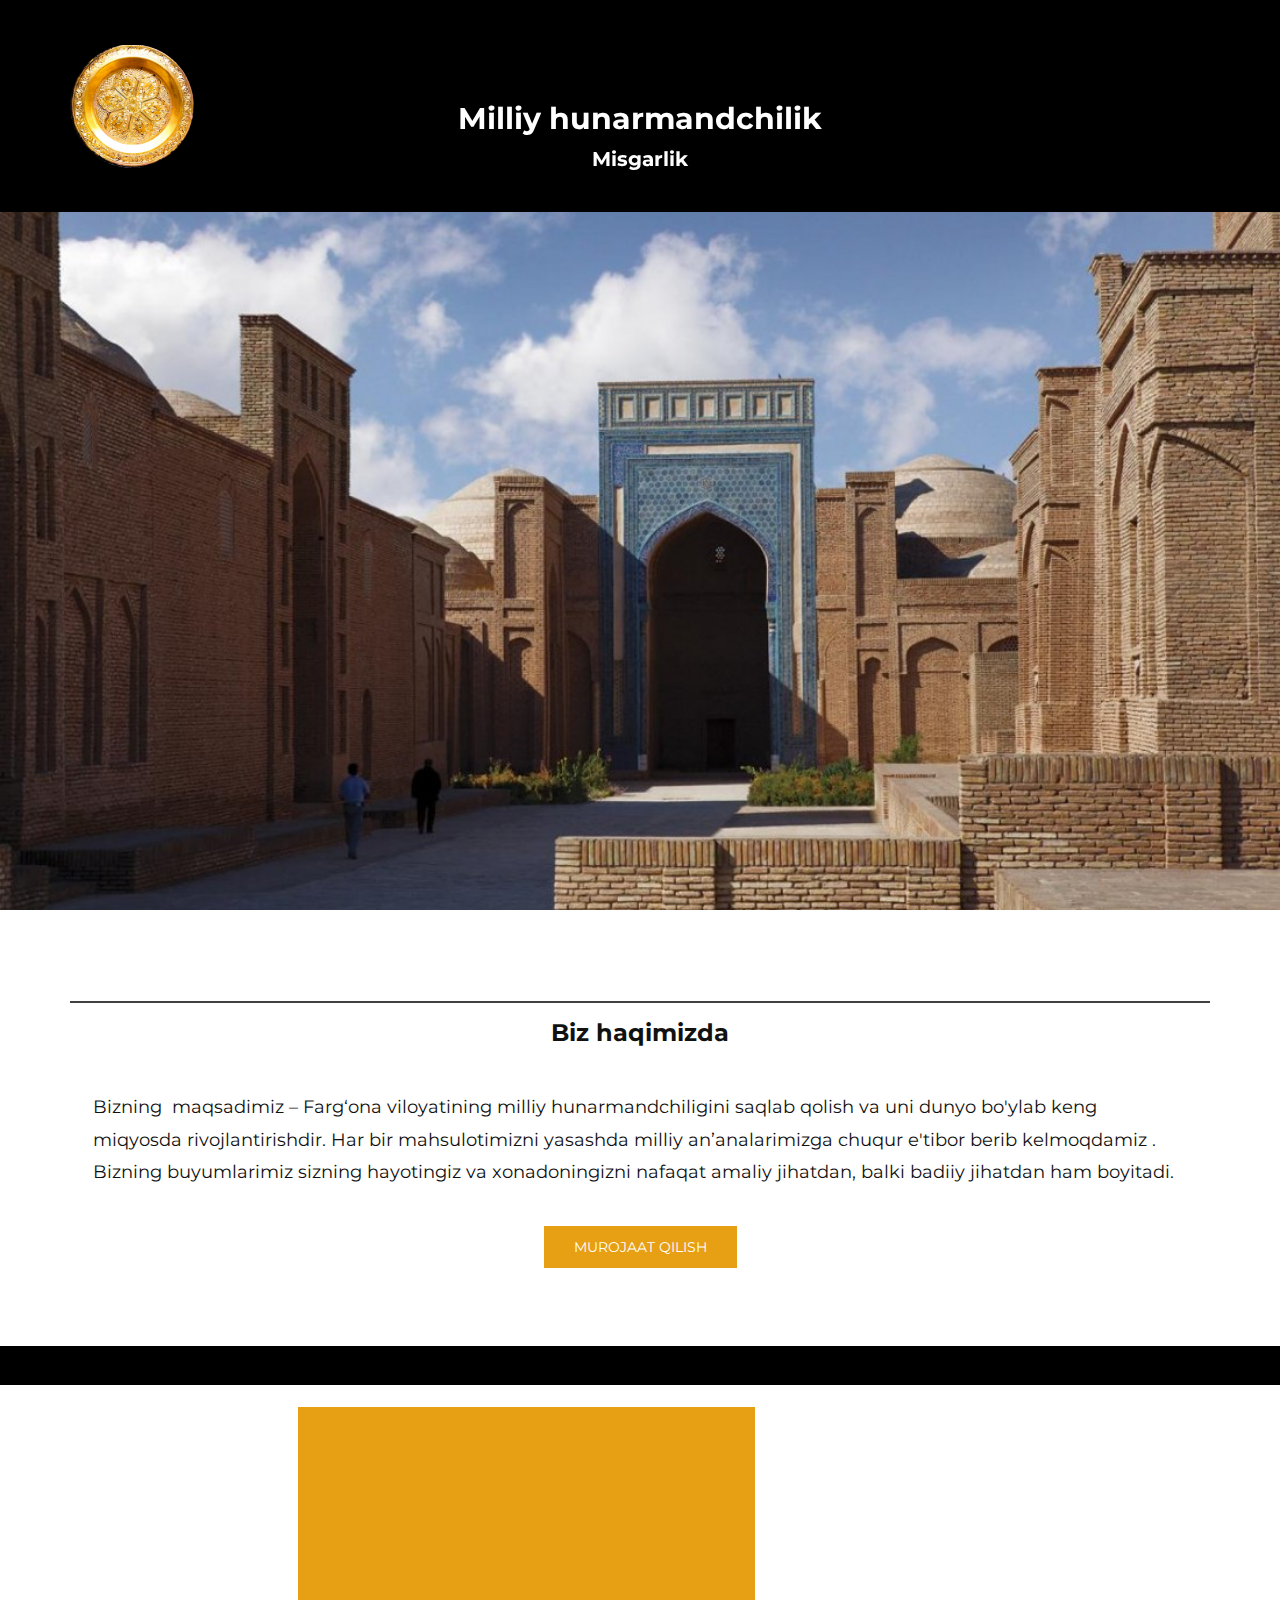
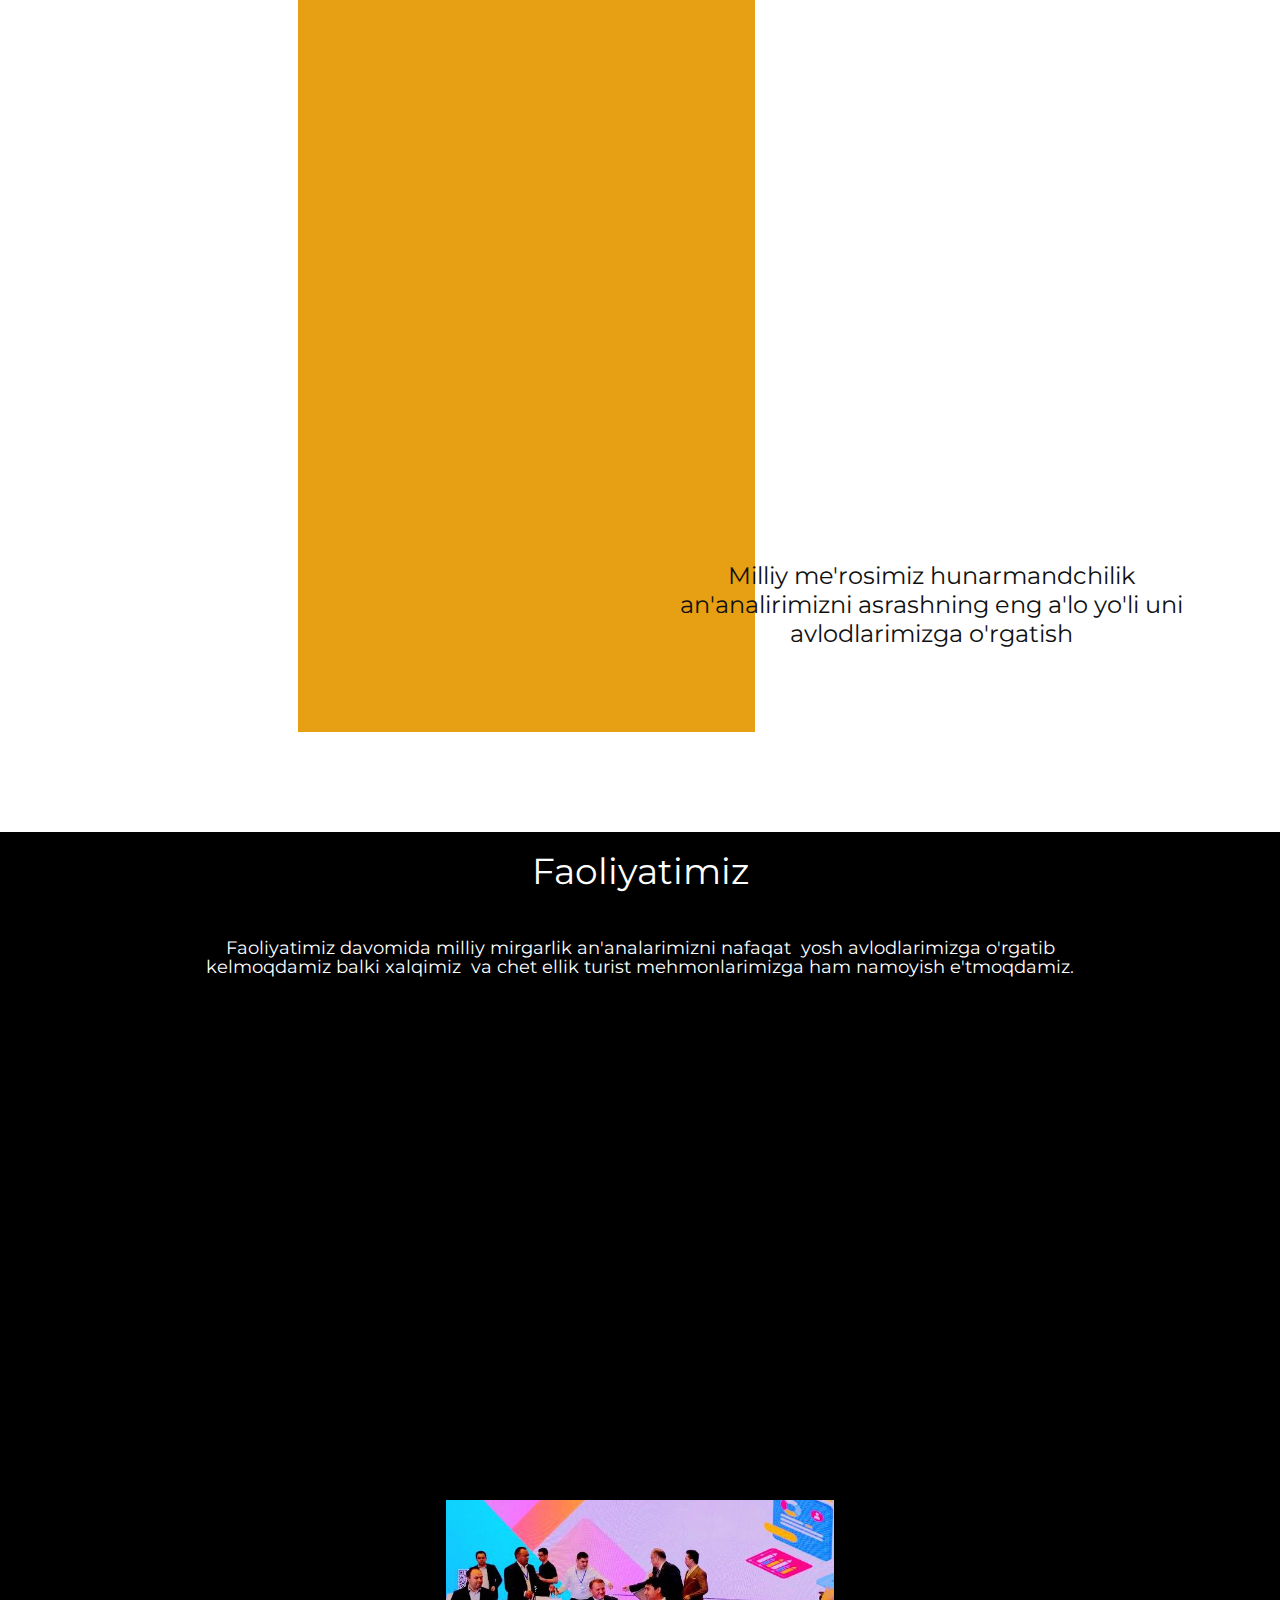
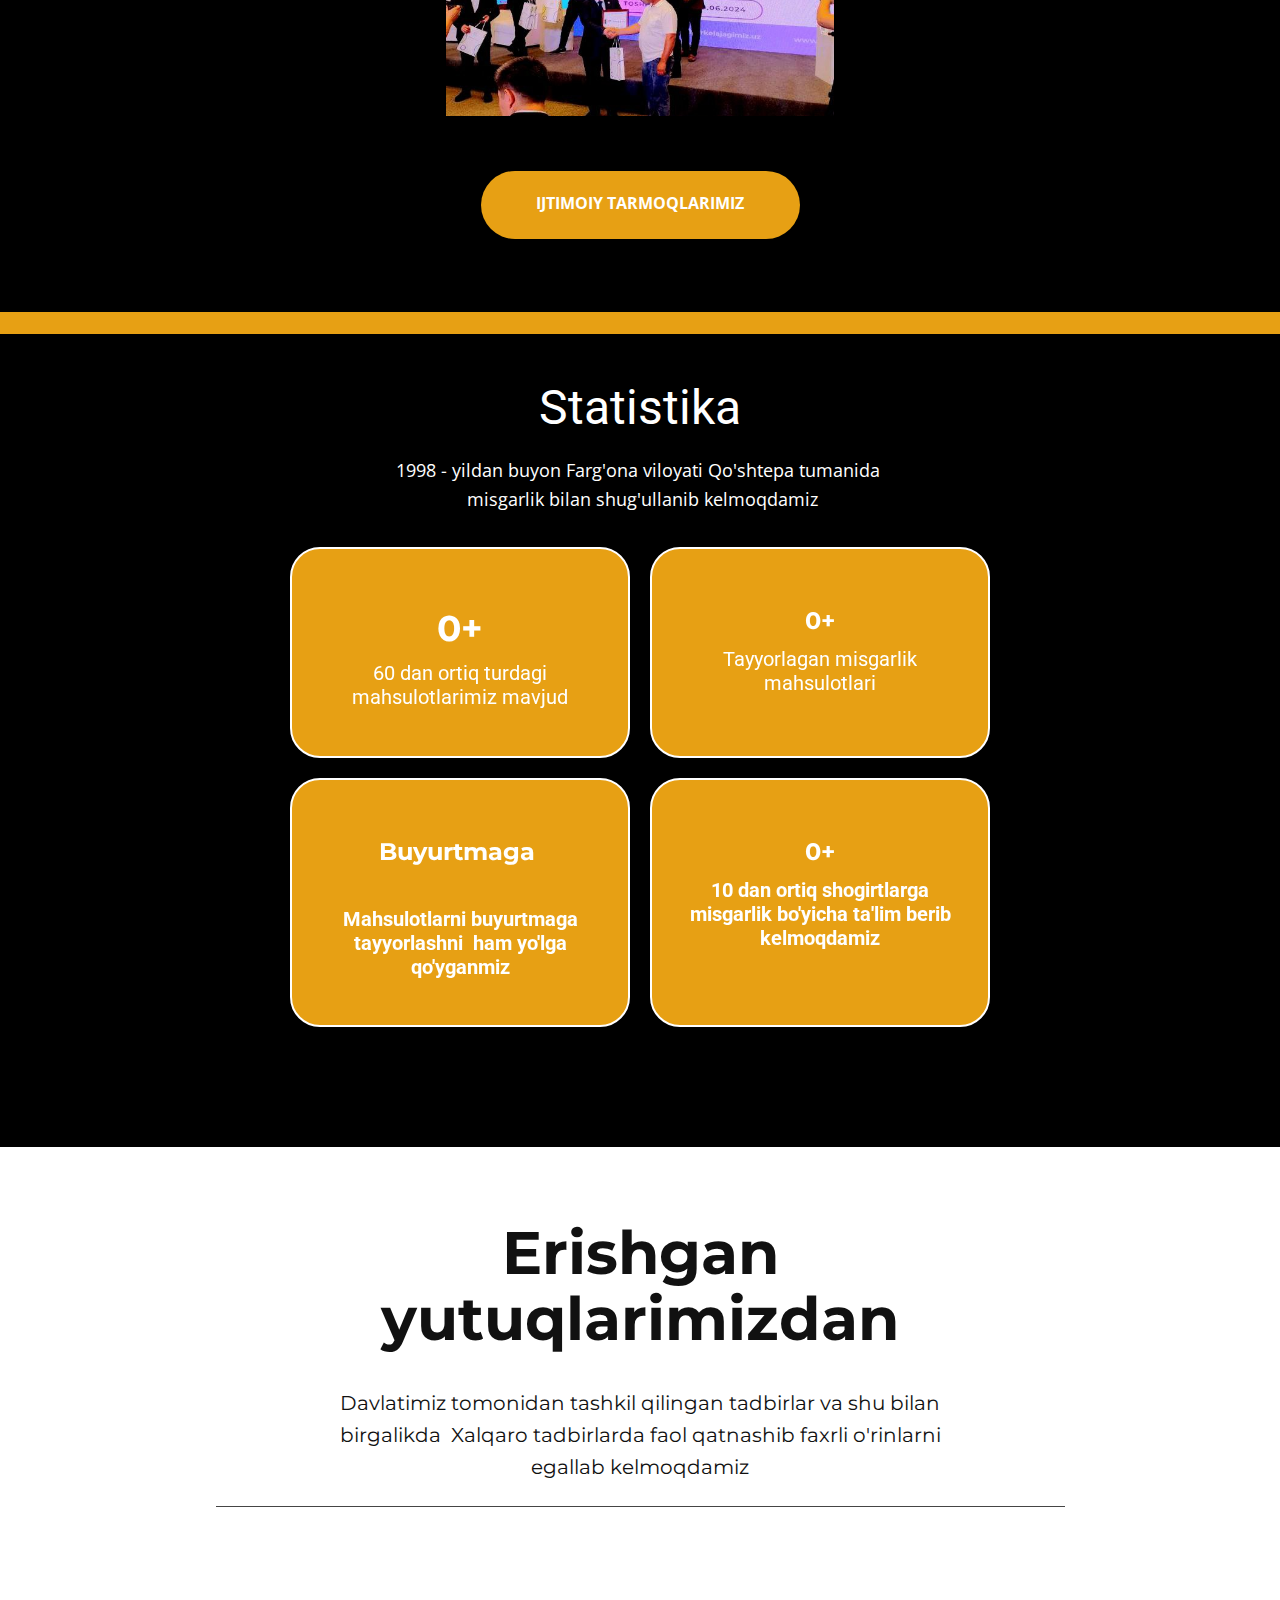
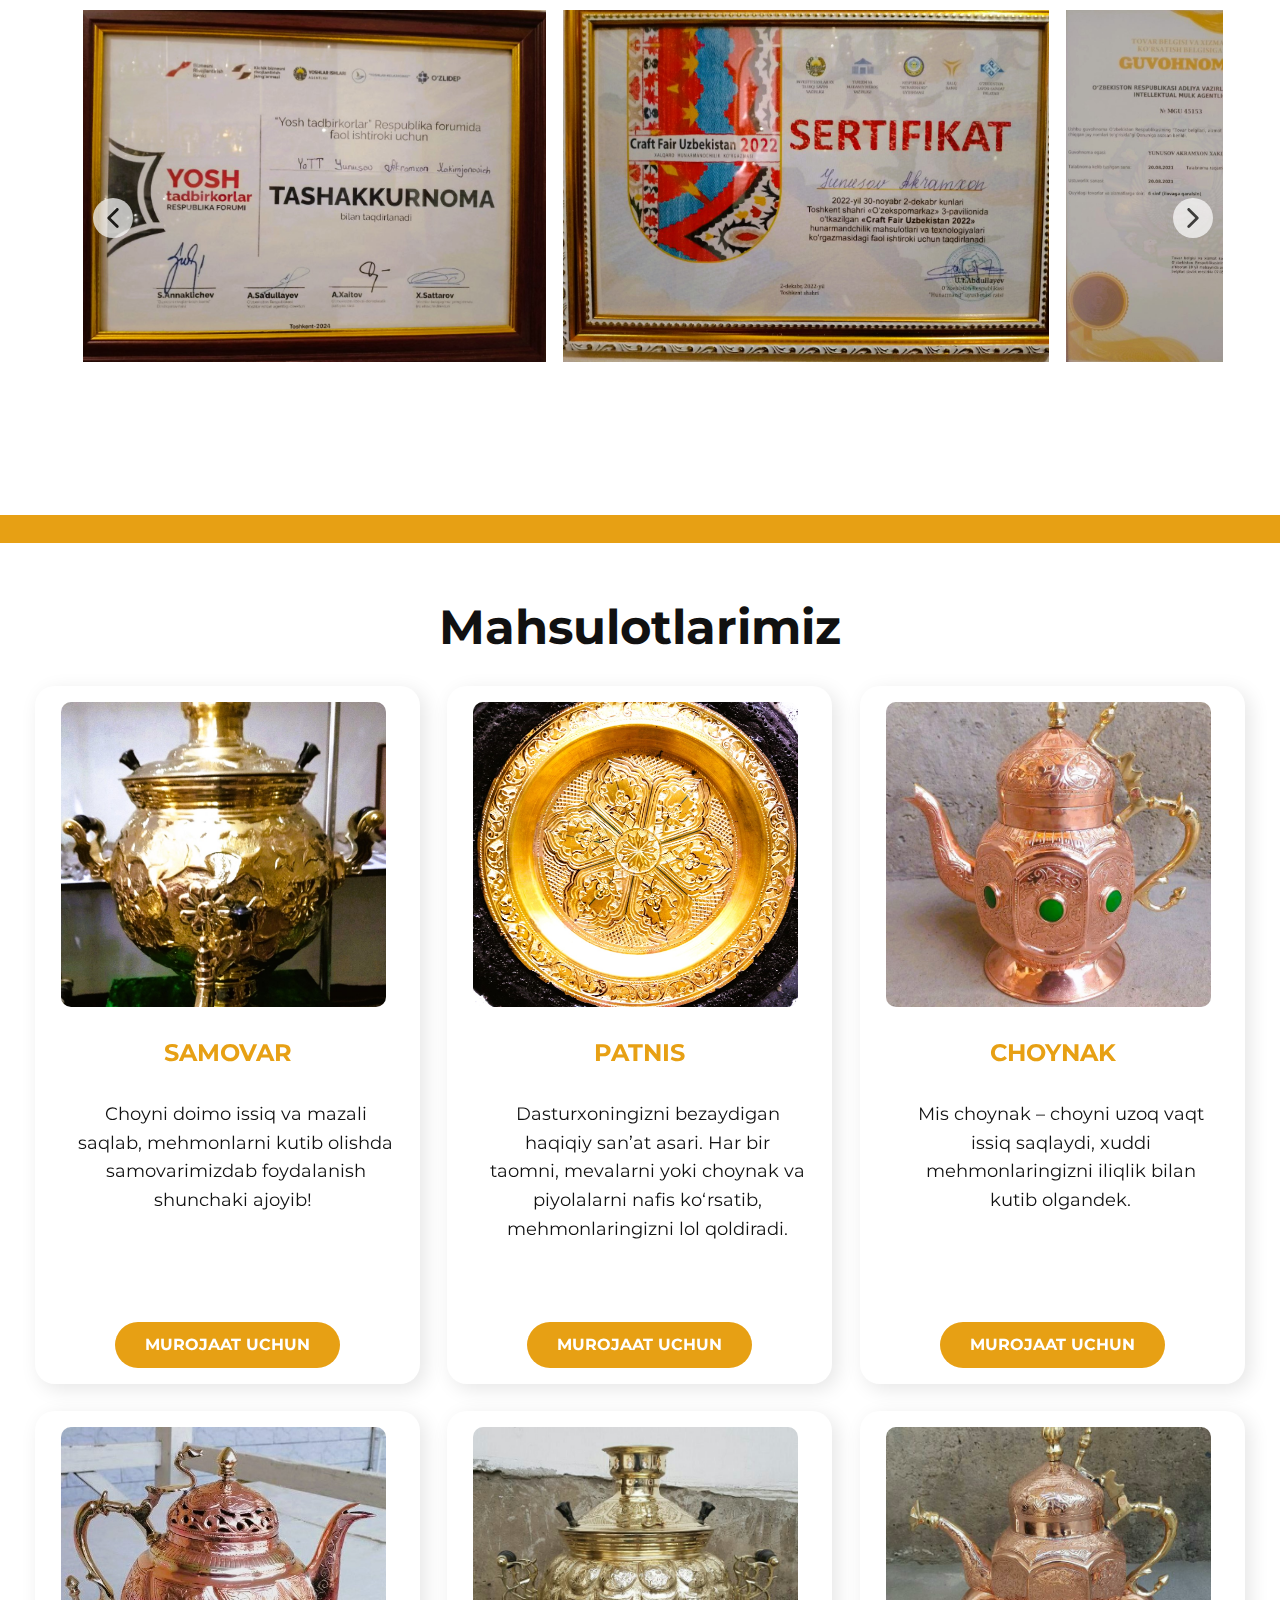
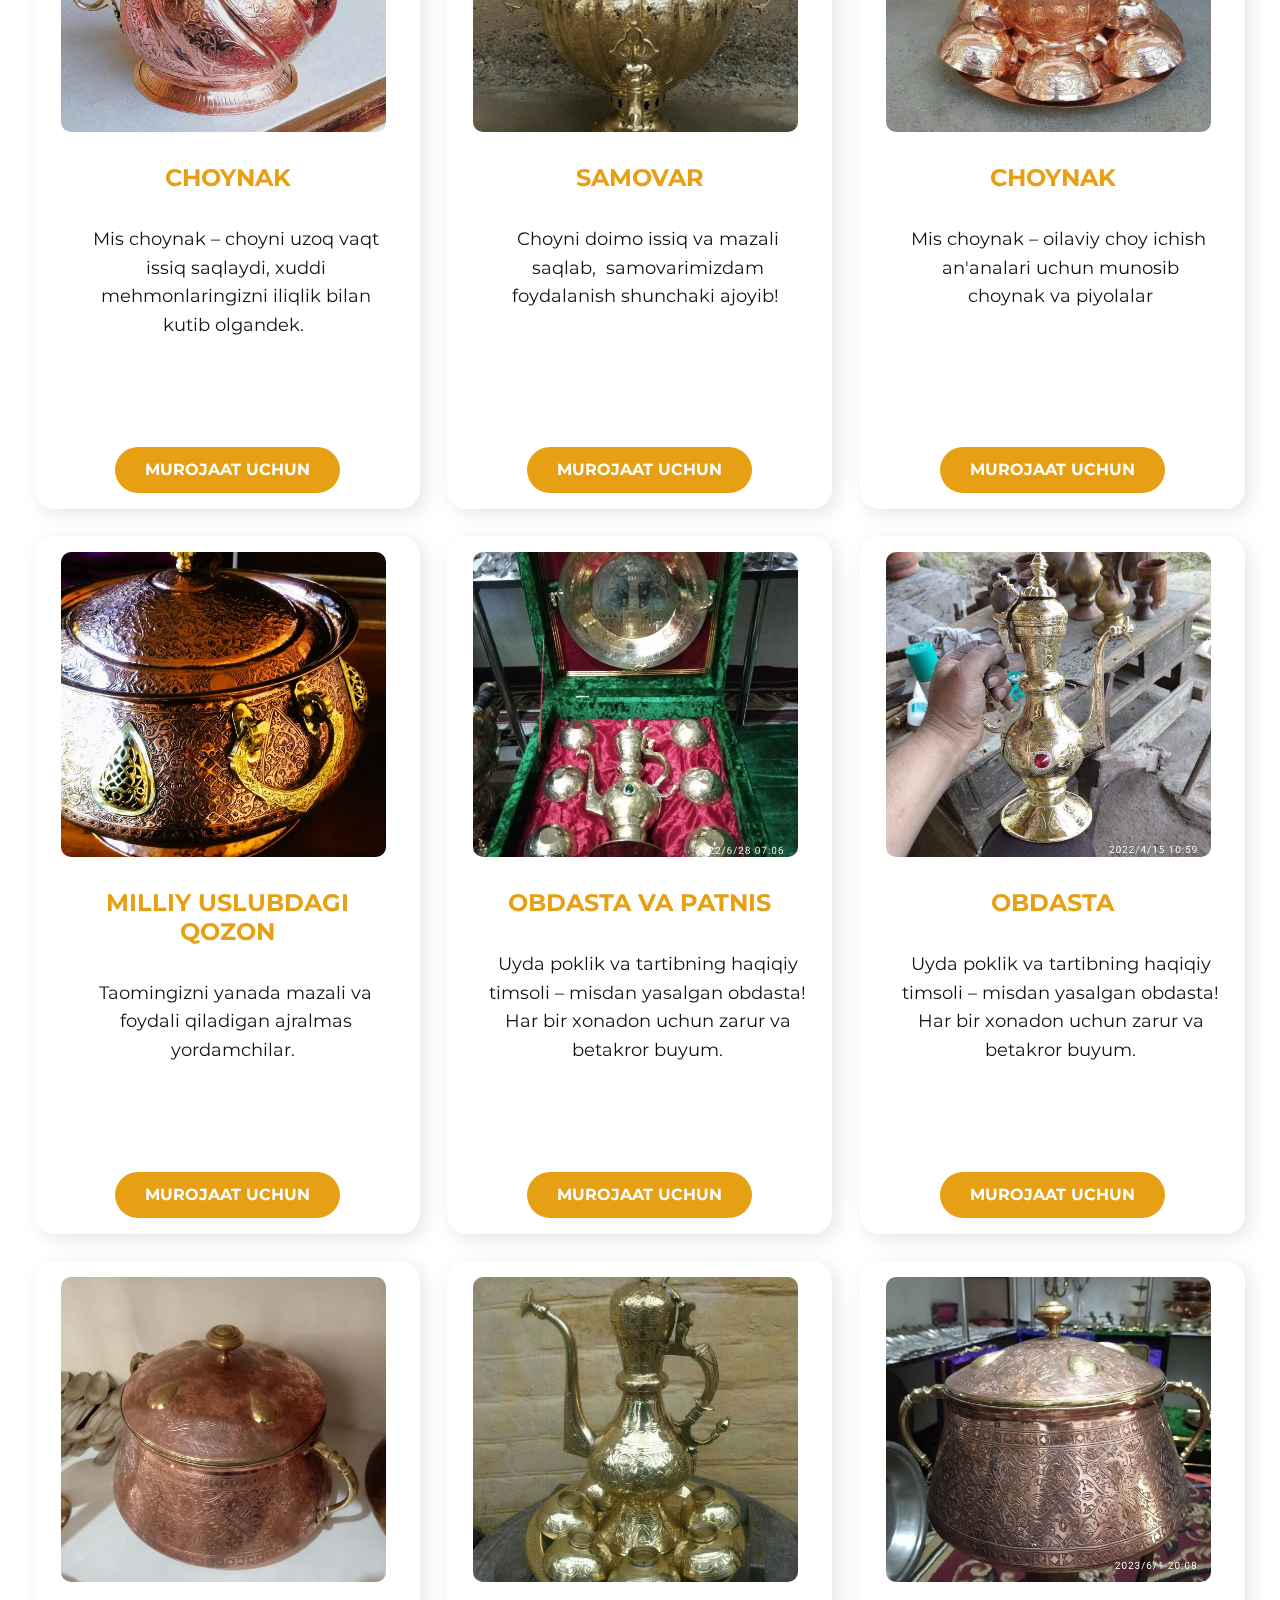
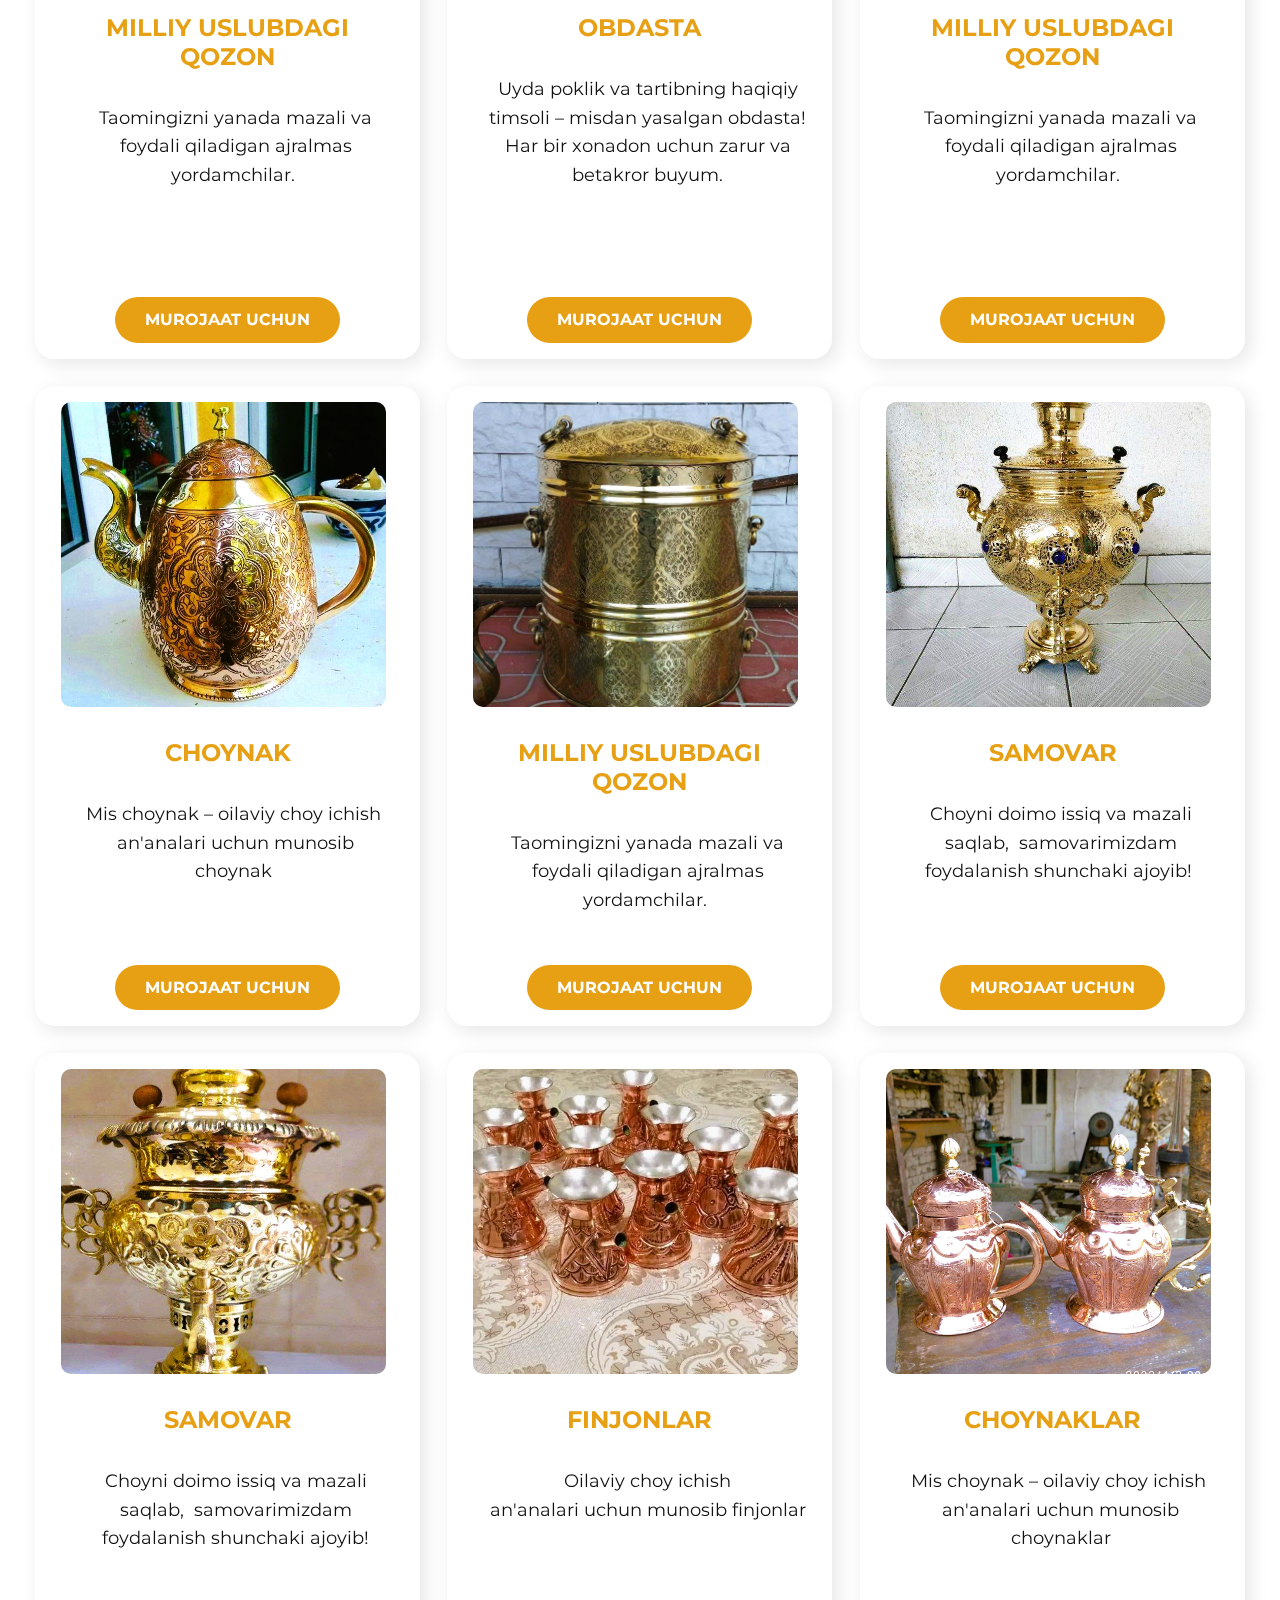
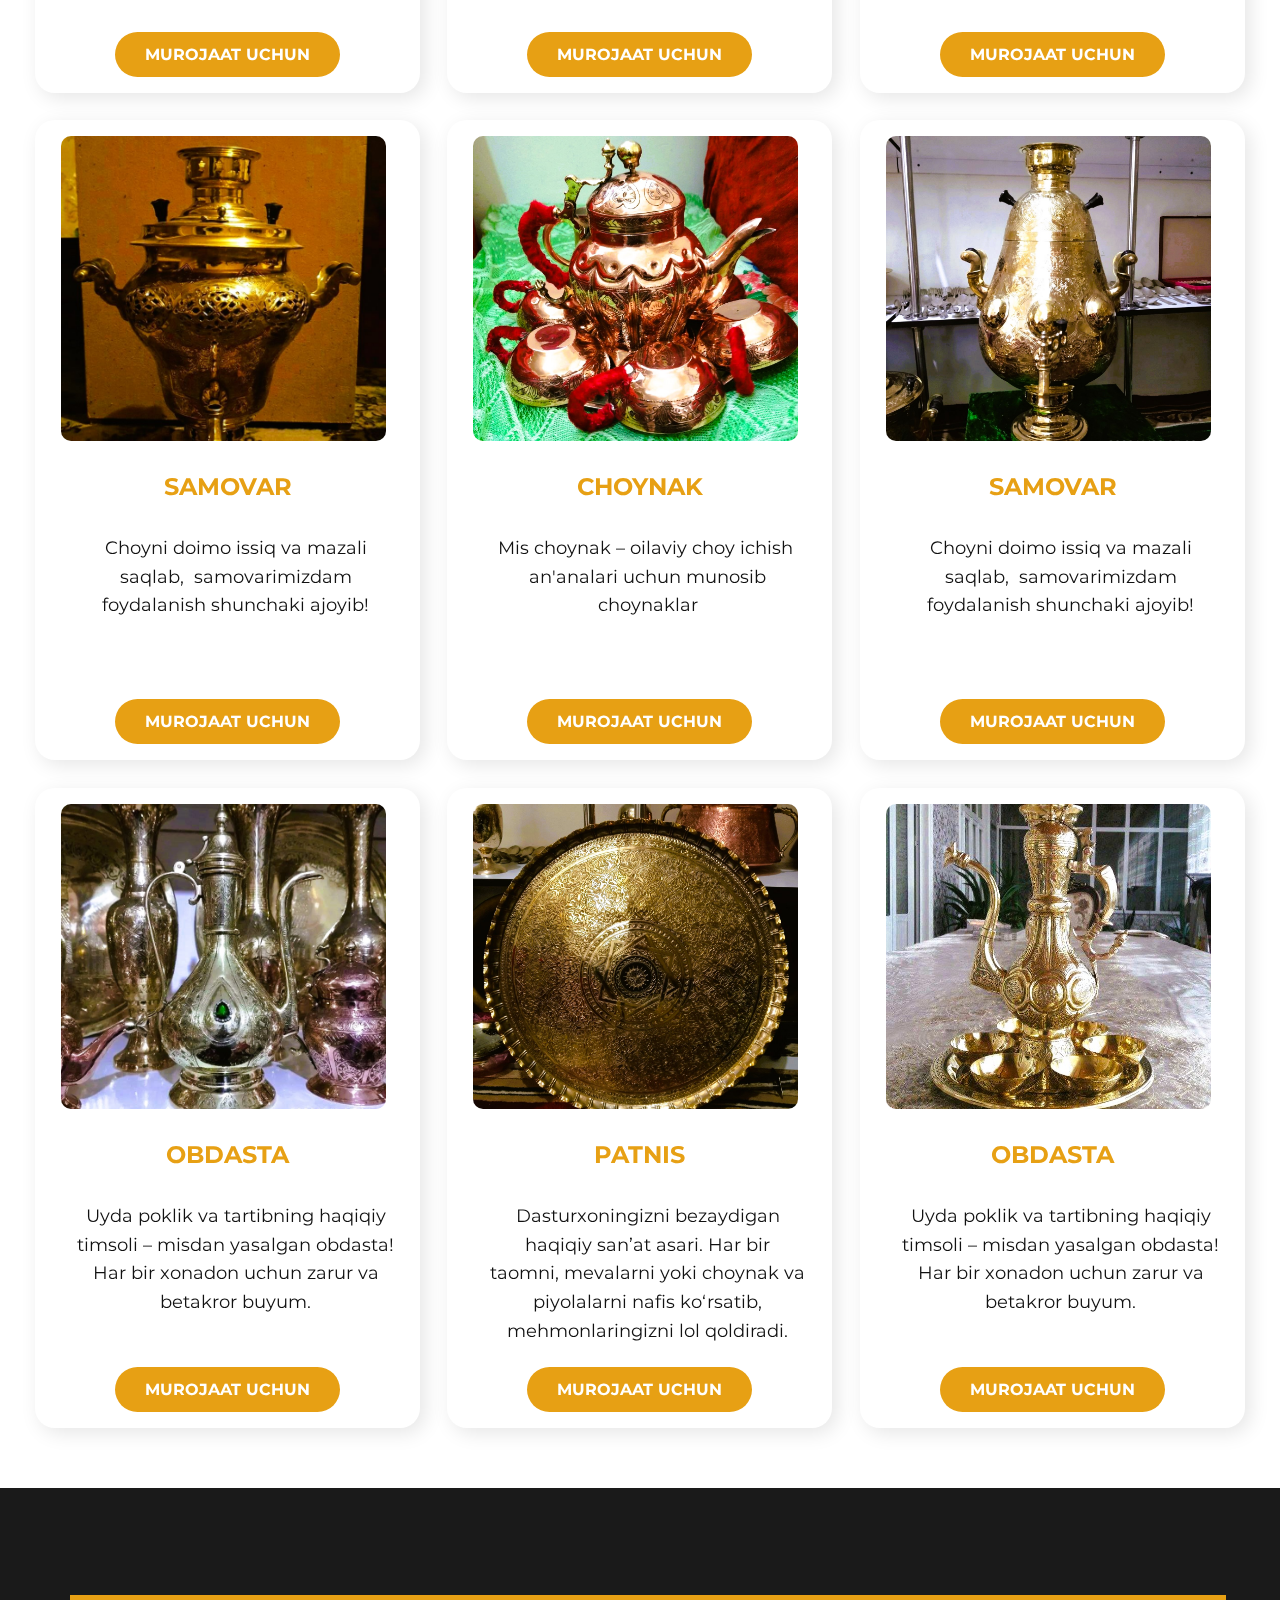
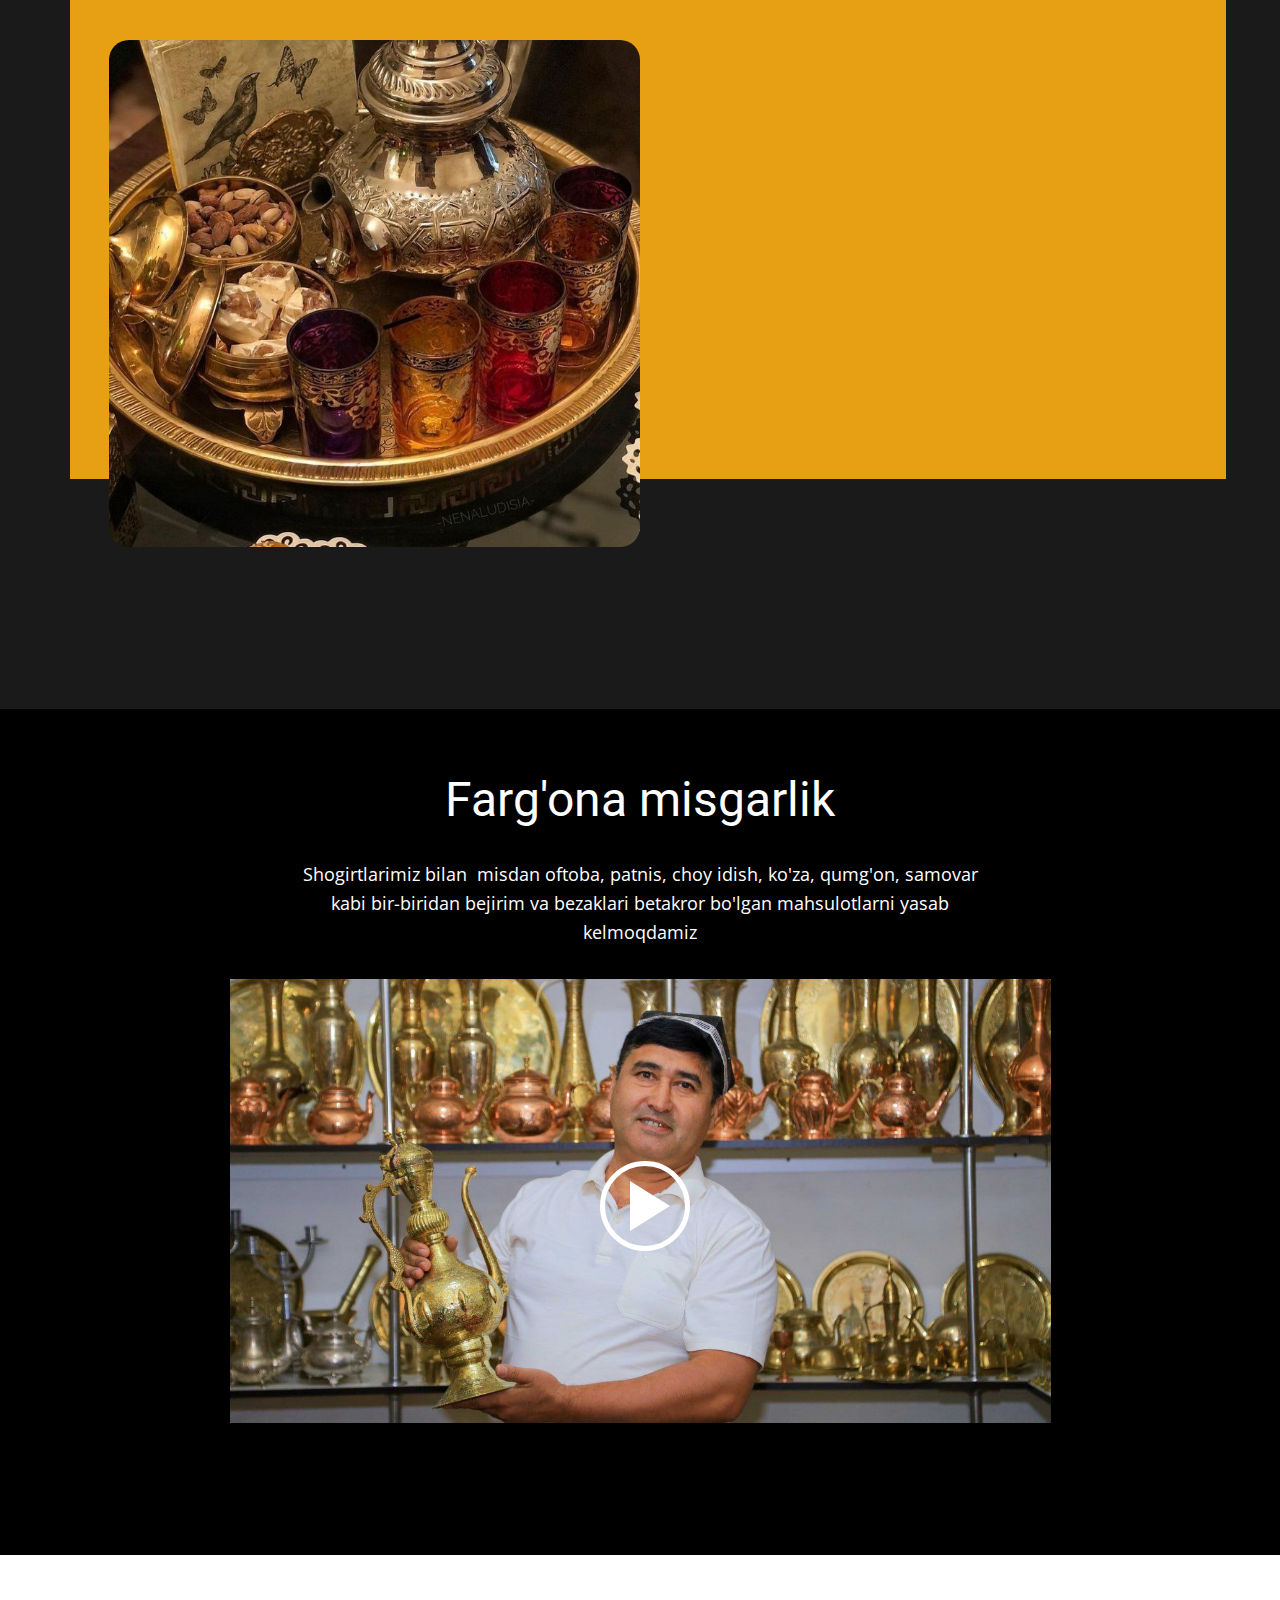
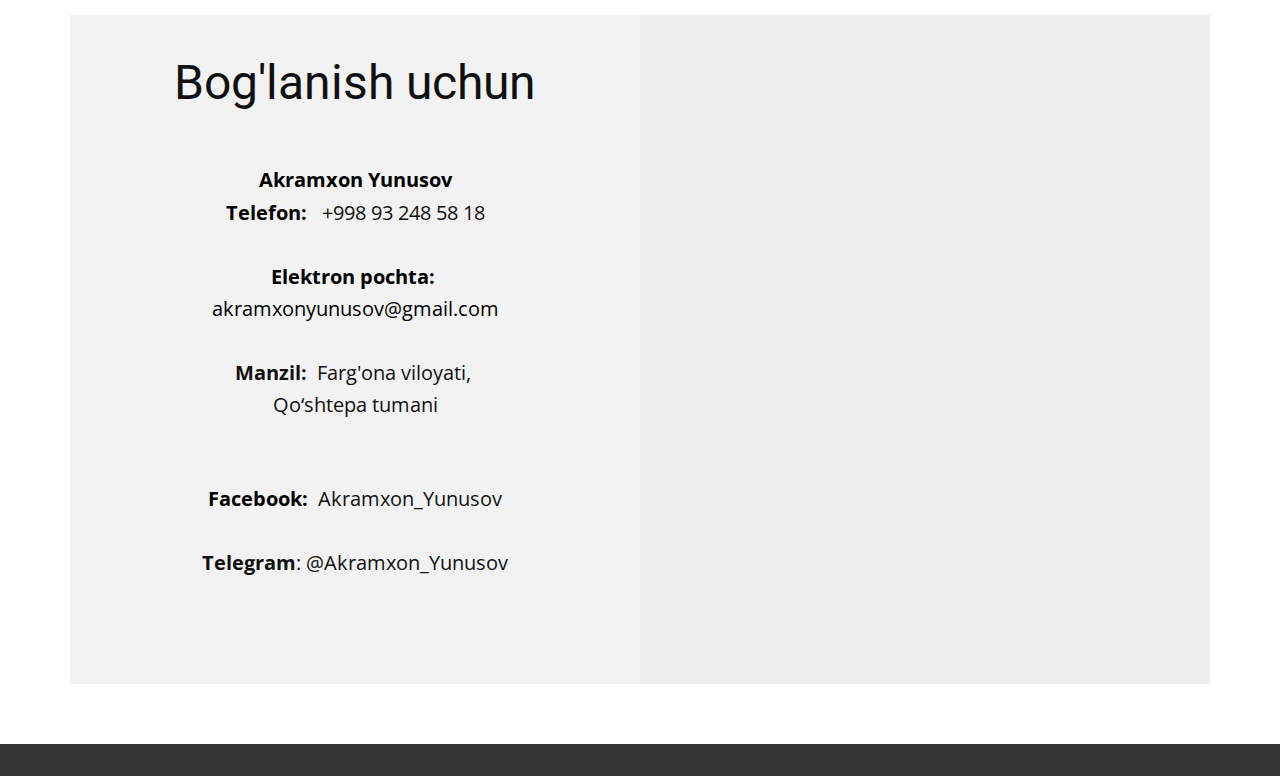
<file: index.html>
<!DOCTYPE html>
<html style="font-size: 16px;" lang="ru"><head>
    <meta name="viewport" content="width=device-width, initial-scale=1.0">
    <meta charset="utf-8">
    <meta name="keywords" content="Последние рецепты, Mahsulotlarimiz, О нас">
    <meta name="description" content="">
    <title>Misgarlik</title>
    <link rel="stylesheet" href="nicepage.css" media="screen">
<link rel="stylesheet" href="index.css" media="screen">
    <script class="u-script" type="text/javascript" src="jquery-1.9.1.min.js" defer=""></script>
    <script class="u-script" type="text/javascript" src="nicepage.js" defer=""></script>
    <meta name="generator" content="Nicepage 7.1.1, nicepage.com">
    <link id="u-theme-google-font" rel="stylesheet" href="https://fonts.googleapis.com/css?family=Roboto:100,100i,300,300i,400,400i,500,500i,700,700i,900,900i|Open+Sans:300,300i,400,400i,500,500i,600,600i,700,700i,800,800i">
    <link id="u-page-google-font" rel="stylesheet" href="https://fonts.googleapis.com/css?family=Montserrat:100,100i,200,200i,300,300i,400,400i,500,500i,600,600i,700,700i,800,800i,900,900i">
    
    
    
    
    
    
    
    
    
    
    
    <script type="application/ld+json">{
		"@context": "http://schema.org",
		"@type": "Organization",
		"name": "Kandakorlik",
		"url": "/"
}</script>
    <meta name="theme-color" content="#478ac9">
    <meta property="og:title" content="Kandakorlik">
    <meta property="og:description" content="">
    <meta property="og:type" content="website">
    <link rel="canonical" href="/">
  <meta data-intl-tel-input-cdn-path="intlTelInput/"></head>
  <body data-home-page="https://website6402242.nicepage.io/Kandakorlik.html?version=e65cdb98-bcd5-df0e-ec56-b846d074f7c7" data-home-page-title="Kandakorlik" data-path-to-root="./" data-include-products="false" class="u-body u-xl-mode" data-lang="ru"><header class="u-black u-clearfix u-header u-header" id="sec-35ae"><div class="u-clearfix u-sheet u-sheet-1">
        <img class="u-image u-image-circle u-image-contain u-preserve-proportions u-image-1" src="images/photo_5303040917336349560_y.jpg" alt="" data-image-width="1251" data-image-height="1241">
        <h4 class="u-align-center-xs u-custom-font u-font-montserrat u-text u-text-default-lg u-text-default-md u-text-default-sm u-text-default-xl u-text-1" data-animation-name="customAnimationIn" data-animation-duration="1000" data-animation-delay="0">Milliy hunarmandchilik</h4>
        <p class="u-custom-font u-font-montserrat u-text u-text-default u-text-2" data-animation-name="customAnimationIn" data-animation-duration="1000" data-animation-delay="0">Misgarlik</p>
      </div></header>
    <section class="u-align-center u-clearfix u-container-align-center u-valign-top u-white u-section-1" id="carousel_e44d">
      <img src="images/frfe.jpg" alt="" class="u-expanded-width u-image u-image-default u-image-1" data-image-width="1100" data-image-height="733">
      <div class="u-tab-links-align-justify u-tabs u-tabs-1">
        <ul class="u-spacing-10 u-tab-list u-unstyled" role="tablist"><li class="u-tab-item" role="presentation"><a class="active u-border-2 u-border-grey-75 u-border-no-left u-border-no-right u-border-no-top u-button-style u-tab-link u-tab-link-1 u-text-active-black u-text-grey-90 u-tab-link-1" id="link-tab-9312" href="#tab-9312" role="tab" aria-controls="tab-9312" aria-selected="true"><br>
</a>
</li></ul>
        <div class="u-tab-content">
          <div class="u-container-align-center-lg u-container-align-center-md u-container-align-center-sm u-container-style u-tab-active u-tab-pane" id="tab-9312" role="tabpanel" aria-labelledby="link-tab-9312">
            <div class="u-container-layout u-container-layout-1">
              <h3 class="u-align-center u-custom-font u-font-montserrat u-text u-text-default u-text-1">Biz haqimizda</h3>
              <p class="u-align-center-xs u-custom-font u-font-montserrat u-text u-text-default u-text-2"> Bizning&nbsp; maqsadimiz – Farg‘ona viloyatining milliy hunarmandchiligini saqlab qolish va uni dunyo bo'ylab keng miqyosda rivojlantirishdir. Har bir mahsulotimizni yasashda milliy an’analarimizga chuqur e'tibor berib kelmoqdamiz . Bizning buyumlarimiz sizning hayotingiz va xonadoningizni nafaqat amaliy jihatdan, balki badiiy jihatdan ham boyitadi.</p>
              <a href="tel:+998932485818" class="u-align-center u-border-none u-btn u-button-style u-custom-color-1 u-custom-font u-font-montserrat u-btn-1">Murojaat qilish</a>
            </div>
          </div>
        </div>
      </div>
      <div class="u-black u-expanded-width u-shape u-shape-rectangle u-shape-1"></div>
    </section>
    <section class="u-clearfix u-section-2" id="carousel_9948">
      <div class="u-clearfix u-sheet u-sheet-1">
        <div class="u-custom-color-1 u-shape u-shape-rectangle u-shape-1"></div>
        <div class="data-layout-selected u-clearfix u-expanded-width u-gutter-24 u-layout-wrap u-layout-wrap-1">
          <div class="u-gutter-0 u-layout">
            <div class="u-layout-row">
              <div class="u-size-30">
                <div class="u-layout-col">
                  <div class="u-container-style u-image u-layout-cell u-size-60 u-image-1" data-image-width="1000" data-image-height="666" data-animation-name="customAnimationIn" data-animation-duration="1000" data-animation-delay="0">
                    <div class="u-container-layout u-container-layout-1"></div>
                  </div>
                </div>
              </div>
              <div class="u-size-30">
                <div class="u-layout-col">
                  <div class="u-align-left u-container-align-center u-container-align-left u-container-style u-image u-layout-cell u-size-30 u-image-2" data-image-width="576" data-image-height="792" data-animation-name="customAnimationIn" data-animation-duration="1000" data-animation-delay="0">
                    <div class="u-container-layout u-container-layout-2"></div>
                  </div>
                  <div class="u-container-style u-layout-cell u-size-30 u-layout-cell-3">
                    <div class="u-container-layout u-container-layout-3">
                      <h3 class="u-align-center u-custom-font u-font-montserrat u-text u-text-1" data-animation-name="bounceIn" data-animation-duration="1000" data-animation-delay="0" data-animation-direction=""> Akramxon Yunusov</h3>
                      <h3 class="u-align-center u-custom-font u-font-montserrat u-text u-text-2">Milliy me'rosimiz hunarmandchilik an'analirimizni asrashning eng a'lo yo'li uni avlodlarimizga o'rgatish</h3>
                    </div>
                  </div>
                </div>
              </div>
            </div>
          </div>
        </div>
      </div>
    </section>
    <section class="u-black u-clearfix u-container-align-center-md u-container-align-center-sm u-container-align-center-xs u-section-3" id="carousel_937f">
      <div class="u-clearfix u-sheet u-sheet-1">
        <h1 class="u-align-center u-custom-font u-font-montserrat u-text u-text-1">Faoliyatimiz</h1>
        <h1 class="u-align-center u-custom-font u-font-montserrat u-text u-text-2">Faoliyatimiz davomida milliy mirgarlik an'analarimizni nafaqat&nbsp; yosh avlodlarimizga o'rgatib kelmoqdamiz balki&nbsp;xalqimiz&nbsp; va chet ellik turist mehmonlarimizga ham namoyish e'tmoqdamiz.<br>
        </h1>
        <div class="custom-expanded data-layout-selected u-clearfix u-gutter-32 u-layout-wrap u-layout-wrap-1">
          <div class="u-gutter-0 u-layout">
            <div class="u-layout-row">
              <div class="u-size-20 u-size-30-md">
                <div class="u-layout-col">
                  <div class="u-align-left u-container-align-left u-container-style u-image u-layout-cell u-left-cell u-similar-fill u-size-30 u-image-1" data-image-width="833" data-image-height="960" data-animation-name="customAnimationIn" data-animation-duration="1000" data-animation-delay="0" data-animation-direction="">
                    <div class="u-container-layout"></div>
                  </div>
                  <div class="u-align-left u-container-align-left u-container-style u-image u-layout-cell u-left-cell u-similar-fill u-size-30 u-image-2" data-image-width="1280" data-image-height="964" data-animation-name="customAnimationIn" data-animation-duration="1000" data-animation-delay="0">
                    <div class="u-container-layout"></div>
                  </div>
                </div>
              </div>
              <div class="u-size-20 u-size-30-md">
                <div class="u-layout-col">
                  <div class="u-align-left u-container-align-left u-container-style u-image u-layout-cell u-similar-fill u-size-20 u-image-3" data-image-width="1280" data-image-height="720" data-animation-name="customAnimationIn" data-animation-duration="1000" data-animation-delay="0">
                    <div class="u-container-layout"></div>
                  </div>
                  <div class="u-align-left u-container-align-left u-container-style u-image u-layout-cell u-similar-fill u-size-20 u-image-4" data-image-width="964" data-image-height="744" data-animation-name="customAnimationIn" data-animation-duration="1000" data-animation-delay="0">
                    <div class="u-container-layout"></div>
                  </div>
                  <div class="u-align-left u-container-align-left u-container-style u-image u-layout-cell u-size-20 u-image-5" data-image-width="640" data-image-height="640">
                    <div class="u-container-layout"></div>
                  </div>
                </div>
              </div>
              <div class="u-size-20 u-size-60-md">
                <div class="u-layout-col">
                  <div class="u-align-left u-container-align-left u-container-style u-image u-layout-cell u-right-cell u-similar-fill u-size-30 u-image-6" data-image-width="1280" data-image-height="1280" data-animation-name="customAnimationIn" data-animation-duration="1000" data-animation-delay="0">
                    <div class="u-container-layout"></div>
                  </div>
                  <div class="u-align-left u-container-align-left u-container-style u-image u-layout-cell u-right-cell u-similar-fill u-size-30 u-image-7" data-image-width="720" data-image-height="720" data-animation-name="customAnimationIn" data-animation-duration="1000" data-animation-delay="0">
                    <div class="u-container-layout"></div>
                  </div>
                </div>
              </div>
            </div>
          </div>
        </div>
        <a href="./#carousel_243b" class="u-align-center u-border-none u-btn u-btn-round u-button-style u-custom-color-1 u-radius-50 u-btn-1">Ijtimoiy tarmoqlarimiz </a>
      </div>
    </section>
    <section class="u-black u-clearfix u-section-4" id="carousel_ff32">
      <div class="u-custom-color-1 u-expanded-width u-shape u-shape-rectangle u-shape-1"></div>
      <h2 class="u-align-center u-text u-text-default u-text-1">Statistika </h2>
      <p class="u-align-center u-text u-text-2">1998 - yildan buyon Farg'ona viloyati Qo'shtepa tumanida&nbsp; &nbsp;misgarlik bilan shug'ullanib kelmoqdamiz</p>
      <div class="custom-expanded u-list u-list-1">
        <div class="u-repeater u-repeater-1">
          <div class="infinite u-border-2 u-border-white u-container-style u-custom-color-1 u-list-item u-radius u-repeater-item u-shape-round u-list-item-1" data-animation-name="pulse" data-animation-duration="1500" data-animation-delay="500" data-animation-direction="">
            <div class="u-container-layout u-similar-container u-container-layout-1">
              <h3 class="u-align-center u-custom-font u-font-montserrat u-text u-text-3" data-animation-name="counter" data-animation-event="scroll" data-animation-duration="3000"> 60+</h3>
              <h5 class="u-align-center u-text u-text-4">60 dan ortiq turdagi mahsulotlarimiz mavjud </h5>
            </div>
          </div>
          <div class="infinite u-border-2 u-border-white u-container-style u-custom-color-1 u-list-item u-radius u-repeater-item u-shape-round u-list-item-2" data-animation-name="pulse" data-animation-duration="1500" data-animation-delay="500" data-animation-direction="">
            <div class="u-container-layout u-similar-container u-container-layout-2">
              <h3 class="u-align-center u-custom-font u-font-montserrat u-text u-text-5" data-animation-name="counter" data-animation-event="scroll" data-animation-duration="3000">600+</h3>
              <h5 class="u-align-center u-text u-text-6">Tayyorlagan misgarlik mahsulotlar​i</h5>
            </div>
          </div>
          <div class="infinite u-border-2 u-border-white u-container-style u-custom-color-1 u-list-item u-radius u-repeater-item u-shape-round u-list-item-3" data-animation-name="pulse" data-animation-duration="1500" data-animation-delay="500" data-animation-direction="">
            <div class="u-container-layout u-similar-container u-container-layout-3">
              <h3 class="u-align-center u-custom-font u-font-montserrat u-text u-text-7" data-animation-name="counter" data-animation-event="scroll" data-animation-duration="3000"> Buyurtmaga&nbsp;<br>
                <br>
              </h3>
              <h5 class="u-align-center u-text u-text-8">Mahsulotlarni buyurtmaga tayyorlashni&nbsp; ham yo'lga qo'yganmiz</h5>
            </div>
          </div>
          <div class="infinite u-border-2 u-border-white u-container-style u-custom-color-1 u-list-item u-radius u-repeater-item u-shape-round u-list-item-4" data-animation-name="pulse" data-animation-duration="1500" data-animation-delay="500" data-animation-direction="">
            <div class="u-container-layout u-similar-container u-container-layout-4">
              <h3 class="u-align-center u-custom-font u-font-montserrat u-text u-text-9" data-animation-name="counter" data-animation-event="scroll" data-animation-duration="3000">10+ </h3>
              <h5 class="u-align-center u-text u-text-10">10 dan ortiq shogirtlarga misgarlik bo'yicha ta'lim berib kelmoqdamiz</h5>
            </div>
          </div>
        </div>
      </div>
    </section>
    <section class="u-align-center u-clearfix u-container-align-center-lg u-container-align-center-xl u-white u-section-5" id="carousel_20b2">
      <h1 class="u-custom-font u-font-montserrat u-text u-text-1">Erishgan yutuqlarimizdan </h1>
      <p class="u-custom-font u-font-montserrat u-text u-text-2">Davlatimiz tomonidan tashkil qilingan tadbirlar va shu bilan birgalikda&nbsp; Xalqaro tadbirlarda faol qatnashib faxrli o'rinlarni egallab kelmoqdamiz </p>
      <div class="u-border-1 u-border-grey-dark-1 u-line u-line-horizontal u-line-1"></div>
      <div class="custom-expanded u-align-center-md u-align-center-sm u-align-center-xs u-gallery u-layout-horizontal u-lightbox u-show-text-on-hover u-gallery-1" id="carousel-09e2">
        <div class="u-gallery-inner u-gallery-inner-1" role="listbox"><div class="u-effect-fade u-effect-hover-zoom u-gallery-item u-gallery-item-1"><div class="u-back-slide" data-image-width="1224" data-image-height="931"><img class="u-back-image" src="images/photo_5373174391795478045_y-1.jpg">
</div><div class="u-container-align-center-md u-container-align-center-sm u-container-align-center-xs u-over-slide u-shading u-over-slide-1"></div>
</div><div class="u-effect-fade u-effect-hover-zoom u-gallery-item u-gallery-item-2"><div class="u-back-slide" data-image-width="1280" data-image-height="926"><img class="u-back-image" src="images/photo_5373174391795478044_y.jpg">
</div><div class="u-container-align-center-md u-container-align-center-sm u-container-align-center-xs u-over-slide u-shading u-over-slide-2"></div>
</div><div class="u-effect-fade u-effect-hover-zoom u-gallery-item u-gallery-item-3"><div class="u-back-slide" data-image-width="749" data-image-height="1110"><img class="u-back-image" src="images/photo_5341486569762186749_y.jpg">
</div><div class="u-container-align-center-md u-container-align-center-sm u-container-align-center-xs u-over-slide u-shading u-over-slide-3"></div>
</div><div class="u-effect-fade u-effect-hover-zoom u-gallery-item u-gallery-item-4"><div class="u-back-slide" data-image-width="1280" data-image-height="890"><img class="u-back-image" src="images/photo_5373174391795478043_y.jpg">
</div><div class="u-container-align-center-md u-container-align-center-sm u-container-align-center-xs u-over-slide u-shading u-over-slide-4"></div>
</div><div class="u-effect-fade u-effect-hover-zoom u-gallery-item u-gallery-item-5" data-image-width="640" data-image-height="640"><div class="u-back-slide"><img class="u-back-image" src="images/5411233175042122064.jpg">
</div><div class="u-container-align-center-md u-container-align-center-sm u-container-align-center-xs u-over-slide u-shading u-over-slide-5"></div>
</div></div>
        <a class="u-gallery-nav u-gallery-nav-prev u-icon-circle u-opacity u-opacity-70 u-spacing-10 u-white u-gallery-nav-1" href="#" role="button">
          <span aria-hidden="true">
            <svg viewBox="0 0 451.847 451.847"><path d="M97.141,225.92c0-8.095,3.091-16.192,9.259-22.366L300.689,9.27c12.359-12.359,32.397-12.359,44.751,0
c12.354,12.354,12.354,32.388,0,44.748L173.525,225.92l171.903,171.909c12.354,12.354,12.354,32.391,0,44.744
c-12.354,12.365-32.386,12.365-44.745,0l-194.29-194.281C100.226,242.115,97.141,234.018,97.141,225.92z"></path></svg>
          </span>
          <span class="sr-only">
            <svg viewBox="0 0 451.847 451.847"><path d="M97.141,225.92c0-8.095,3.091-16.192,9.259-22.366L300.689,9.27c12.359-12.359,32.397-12.359,44.751,0
c12.354,12.354,12.354,32.388,0,44.748L173.525,225.92l171.903,171.909c12.354,12.354,12.354,32.391,0,44.744
c-12.354,12.365-32.386,12.365-44.745,0l-194.29-194.281C100.226,242.115,97.141,234.018,97.141,225.92z"></path></svg>
          </span>
        </a>
        <a class="u-gallery-nav u-gallery-nav-next u-icon-circle u-opacity u-opacity-70 u-spacing-10 u-white u-gallery-nav-2" href="#" role="button">
          <span aria-hidden="true">
            <svg viewBox="0 0 451.846 451.847"><path d="M345.441,248.292L151.154,442.573c-12.359,12.365-32.397,12.365-44.75,0c-12.354-12.354-12.354-32.391,0-44.744
L278.318,225.92L106.409,54.017c-12.354-12.359-12.354-32.394,0-44.748c12.354-12.359,32.391-12.359,44.75,0l194.287,194.284
c6.177,6.18,9.262,14.271,9.262,22.366C354.708,234.018,351.617,242.115,345.441,248.292z"></path></svg>
          </span>
          <span class="sr-only">
            <svg viewBox="0 0 451.846 451.847"><path d="M345.441,248.292L151.154,442.573c-12.359,12.365-32.397,12.365-44.75,0c-12.354-12.354-12.354-32.391,0-44.744
L278.318,225.92L106.409,54.017c-12.354-12.359-12.354-32.394,0-44.748c12.354-12.359,32.391-12.359,44.75,0l194.287,194.284
c6.177,6.18,9.262,14.271,9.262,22.366C354.708,234.018,351.617,242.115,345.441,248.292z"></path></svg>
          </span>
        </a>
      </div>
      <div class="u-custom-color-1 u-expanded-width u-shape u-shape-rectangle u-shape-1"></div>
    </section>
    <section class="u-align-center u-clearfix u-container-align-center u-container-align-center-xl u-white u-section-6" id="carousel_348b">
      <div class="u-clearfix u-sheet u-sheet-1">
        <h2 class="u-custom-font u-font-montserrat u-text u-text-1"> Mahsulotlarimi<span style="font-weight: 700;"></span>z
        </h2>
        <div class="u-expanded-width-lg u-expanded-width-md u-expanded-width-sm u-expanded-width-xs u-list u-list-1">
          <div class="u-repeater u-repeater-1">
            <div class="infinite u-container-style u-list-item u-radius-20 u-repeater-item u-shape-round u-video-cover u-white u-list-item-1" data-animation-name="pulse" data-animation-duration="2000" data-animation-delay="0" data-animation-direction="">
              <div class="u-container-layout u-similar-container u-container-layout-1">
                <img alt="" class="custom-expanded u-align-center-xs u-image u-image-round u-radius-10 u-image-1" data-image-width="1000" data-image-height="1173" src="images/photo_5256166425951852849_y.jpg">
                <h4 class="u-align-center u-custom-font u-font-montserrat u-text u-text-custom-color-1 u-text-2"> Samovar</h4>
                <p class="u-align-center u-custom-font u-font-montserrat u-text u-text-3"> Choyni doimo issiq va mazali saqlab, mehmonlarni kutib olishda samovarimizdab foydalanish shunchaki ajoyib!&nbsp;<br>
                  <br>
                  <br>
                  <br>
                </p>
                <a href="tel:+998932485818" class="u-active-black u-align-center u-border-none u-btn u-btn-round u-button-style u-custom-color-1 u-custom-font u-font-montserrat u-hover-black u-radius-50 u-btn-1">murojaat uchun</a>
              </div>
            </div>
            <div class="infinite u-container-style u-list-item u-radius-20 u-repeater-item u-shape-round u-video-cover u-white u-list-item-2" data-animation-name="pulse" data-animation-duration="2000" data-animation-delay="0" data-animation-direction="">
              <div class="u-container-layout u-similar-container u-container-layout-2">
                <img alt="" class="custom-expanded u-align-center-xs u-image u-image-round u-radius-10 u-image-2" src="images/photo_5303040917336349560_y.jpg" data-image-width="1251" data-image-height="1241">
                <h4 class="u-align-center u-custom-font u-font-montserrat u-text u-text-custom-color-1 u-text-4"> Patnis</h4>
                <p class="u-align-center u-custom-font u-font-montserrat u-text u-text-5"> Dasturxoningizni bezaydigan haqiqiy san’at asari. Har bir taomni, mevalarni yoki choynak va piyolalarni nafis ko‘rsatib, mehmonlaringizni lol qoldiradi.<br>
                  <br>
                  <br>
                </p>
                <a href="tel:+998932485818" class="u-active-black u-align-center u-border-none u-btn u-btn-round u-button-style u-custom-color-1 u-custom-font u-font-montserrat u-hover-black u-radius-50 u-btn-2"> murojaat uchun</a>
              </div>
            </div>
            <div class="infinite u-container-style u-list-item u-radius-20 u-repeater-item u-shape-round u-white u-list-item-3" data-animation-name="pulse" data-animation-duration="2000" data-animation-delay="0" data-animation-direction="">
              <div class="u-container-layout u-similar-container u-container-layout-3">
                <img alt="" class="custom-expanded u-align-center-xs u-image u-image-round u-radius-10 u-image-3" src="images/photo_5373174391795477902_y.jpg" data-image-width="744" data-image-height="754">
                <h4 class="u-align-center u-custom-font u-font-montserrat u-text u-text-custom-color-1 u-text-6"> Choyn​ak </h4>
                <p class="u-align-center u-custom-font u-font-montserrat u-text u-text-7"> Mis choynak – choyni uzoq vaqt issiq saqlaydi, xuddi mehmonlaringizni iliqlik bilan kutib olgandek.<br>
                  <br>
                  <br>
                  <br>
                </p>
                <a href="tel:+998932485818" class="u-active-black u-align-center u-border-none u-btn u-btn-round u-button-style u-custom-color-1 u-custom-font u-font-montserrat u-hover-black u-radius-50 u-btn-3"> murojaat uchun</a>
              </div>
            </div>
            <div class="infinite u-container-style u-list-item u-radius-20 u-repeater-item u-shape-round u-white u-list-item-4" data-animation-name="pulse" data-animation-duration="2000" data-animation-delay="0" data-animation-direction="">
              <div class="u-container-layout u-similar-container u-container-layout-4">
                <img alt="" class="custom-expanded u-align-center-xs u-image u-image-round u-radius-10 u-image-4" src="images/photo_5373174391795477903_y.jpg" data-image-width="581" data-image-height="494">
                <h4 class="u-align-center u-custom-font u-font-montserrat u-text u-text-custom-color-1 u-text-8"> choynak</h4>
                <p class="u-align-center u-custom-font u-font-montserrat u-text u-text-9"> Mis choynak – choyni uzoq vaqt issiq saqlaydi, xuddi mehmonlaringizni iliqlik bilan kutib olgandek.&nbsp;<br>
                  <br>
                  <br>
                  <br>
                </p>
                <a href="tel:+998932485818" class="u-active-black u-align-center u-border-none u-btn u-btn-round u-button-style u-custom-color-1 u-custom-font u-font-montserrat u-hover-black u-radius-50 u-btn-4"> murojaat uchun</a>
              </div>
            </div>
            <div class="infinite u-container-style u-list-item u-radius-20 u-repeater-item u-shape-round u-white u-list-item-5" data-animation-name="pulse" data-animation-duration="2000" data-animation-delay="0" data-animation-direction="">
              <div class="u-container-layout u-similar-container u-container-layout-5">
                <img alt="" class="custom-expanded u-align-center-xs u-image u-image-round u-radius-10 u-image-5" src="images/photo_5373174391795477956_y.jpg" data-image-width="720" data-image-height="1280">
                <h4 class="u-align-center u-custom-font u-font-montserrat u-text u-text-custom-color-1 u-text-10">samovar</h4>
                <p class="u-align-center u-custom-font u-font-montserrat u-text u-text-11"> Choyni doimo issiq va mazali saqlab,&nbsp; samovarimizdam foydalanish shunchaki ajoyib!&nbsp;<br>
                  <br>
                  <br>
                  <br>
                  <br>
                </p>
                <a href="tel:+998932485818" class="u-active-black u-align-center u-border-none u-btn u-btn-round u-button-style u-custom-color-1 u-custom-font u-font-montserrat u-hover-black u-radius-50 u-btn-5"> murojaat uchun</a>
              </div>
            </div>
            <div class="infinite u-container-style u-list-item u-radius-20 u-repeater-item u-shape-round u-white u-list-item-6" data-animation-name="pulse" data-animation-duration="2000" data-animation-delay="0" data-animation-direction="">
              <div class="u-container-layout u-similar-container u-container-layout-6">
                <img alt="" class="custom-expanded u-align-center-xs u-image u-image-round u-radius-10 u-image-6" src="images/photo_5373174391795477906_y.jpg" data-image-width="720" data-image-height="1280">
                <h4 class="u-align-center u-custom-font u-font-montserrat u-text u-text-custom-color-1 u-text-12"> Choynak</h4>
                <p class="u-align-center u-custom-font u-font-montserrat u-text u-text-13"> Mis choynak – oilaviy choy ichish&nbsp;<br>an'analari uchun munosib choynak va piyolalar<br>
                  <br>
                  <br>
                  <br>
                  <br>
                </p>
                <a href="tel:+998932485818" class="u-active-black u-align-center u-border-none u-btn u-btn-round u-button-style u-custom-color-1 u-custom-font u-font-montserrat u-hover-black u-radius-50 u-btn-6"> murojaat uchun</a>
              </div>
            </div>
            <div class="infinite u-container-style u-list-item u-radius-20 u-repeater-item u-shape-round u-white u-list-item-7" data-animation-name="pulse" data-animation-duration="2000" data-animation-delay="0" data-animation-direction="">
              <div class="u-container-layout u-similar-container u-container-layout-7">
                <img alt="" class="custom-expanded u-align-center-xs u-image u-image-round u-radius-10 u-image-7" src="images/photo_5373174391795477909_x.jpg" data-image-width="640" data-image-height="640">
                <h4 class="u-align-center u-custom-font u-font-montserrat u-text u-text-custom-color-1 u-text-14">milliy uslubdagi qozon </h4>
                <p class="u-align-center u-custom-font u-font-montserrat u-text u-text-15"> Taomingizni yanada mazali va foydali qiladigan ajralmas yordamchilar.&nbsp;<br>
                  <br>
                  <br>
                  <br>
                </p>
                <a href="tel:+998932485818" class="u-active-black u-align-center u-border-none u-btn u-btn-round u-button-style u-custom-color-1 u-custom-font u-font-montserrat u-hover-black u-radius-50 u-btn-7"> murojaat uchun</a>
              </div>
            </div>
            <div class="infinite u-container-style u-list-item u-radius-20 u-repeater-item u-shape-round u-white u-list-item-8" data-animation-name="pulse" data-animation-duration="2000" data-animation-delay="0" data-animation-direction="">
              <div class="u-container-layout u-similar-container u-container-layout-8">
                <img alt="" class="custom-expanded u-align-center-xs u-image u-image-round u-radius-10 u-image-8" src="images/photo_5373174391795477950_y.jpg" data-image-width="1280" data-image-height="1280">
                <h4 class="u-align-center u-custom-font u-font-montserrat u-text u-text-custom-color-1 u-text-16">Obdasta va patnis </h4>
                <p class="u-align-center u-custom-font u-font-montserrat u-text u-text-17"> Uyda poklik va tartibning haqiqiy timsoli – misdan yasalgan obdasta! Har bir xonadon uchun zarur va betakror buyum.<br>
                  <br>
                  <br>
                  <br>
                </p>
                <a href="tel:+998932485818" class="u-active-black u-align-center u-border-none u-btn u-btn-round u-button-style u-custom-color-1 u-custom-font u-font-montserrat u-hover-black u-radius-50 u-btn-8"> murojaat uchun</a>
              </div>
            </div>
            <div class="infinite u-container-style u-list-item u-radius-20 u-repeater-item u-shape-round u-white u-list-item-9" data-animation-name="pulse" data-animation-duration="2000" data-animation-delay="0" data-animation-direction="">
              <div class="u-container-layout u-similar-container u-container-layout-9">
                <img alt="" class="custom-expanded u-align-center-xs u-image u-image-round u-radius-10 u-image-9" src="images/photo_5285462346338263336_x.jpg" data-image-width="640" data-image-height="640">
                <h4 class="u-align-center u-custom-font u-font-montserrat u-text u-text-custom-color-1 u-text-18"> obdasta</h4>
                <p class="u-align-center u-custom-font u-font-montserrat u-text u-text-19"> Uyda poklik va tartibning haqiqiy timsoli – misdan yasalgan obdasta! Har bir xonadon uchun zarur va betakror buyum.<br>
                  <br>
                  <br>
                  <br>
                </p>
                <a href="tel:+998932485818" class="u-active-black u-align-center u-border-none u-btn u-btn-round u-button-style u-custom-color-1 u-custom-font u-font-montserrat u-hover-black u-radius-50 u-btn-9"> murojaat uchun</a>
              </div>
            </div>
            <div class="infinite u-container-style u-list-item u-radius-20 u-repeater-item u-shape-round u-white u-list-item-10" data-animation-name="pulse" data-animation-duration="2000" data-animation-delay="0" data-animation-direction="">
              <div class="u-container-layout u-similar-container u-container-layout-10">
                <img alt="" class="custom-expanded u-align-center-xs u-image u-image-round u-radius-10 u-image-10" src="images/photo_5285462346338263329_y.jpg" data-image-width="1280" data-image-height="1280">
                <h4 class="u-align-center u-custom-font u-font-montserrat u-text u-text-custom-color-1 u-text-20"> milliy uslubdagi qozon </h4>
                <p class="u-align-center u-custom-font u-font-montserrat u-text u-text-21"> Taomingizni yanada mazali va foydali qiladigan ajralmas yordamchilar.&nbsp;<br>
                  <br> <br> <br>
                </p>
                <a href="tel:+998932485818" class="u-active-black u-align-center u-border-none u-btn u-btn-round u-button-style u-custom-color-1 u-custom-font u-font-montserrat u-hover-black u-radius-50 u-btn-10"> murojaat uchun</a>
              </div>
            </div>
            <div class="infinite u-container-style u-list-item u-radius-20 u-repeater-item u-shape-round u-white u-list-item-11" data-animation-name="pulse" data-animation-duration="2000" data-animation-delay="0" data-animation-direction="">
              <div class="u-container-layout u-similar-container u-container-layout-11">
                <img alt="" class="custom-expanded u-align-center-xs u-image u-image-round u-radius-10 u-image-11" src="images/photo_5373174391795477953_x.jpg" data-image-width="640" data-image-height="640">
                <h4 class="u-align-center u-custom-font u-font-montserrat u-text u-text-custom-color-1 u-text-22"> Obdasta</h4>
                <p class="u-align-center u-custom-font u-font-montserrat u-text u-text-23"> Uyda poklik va tartibning haqiqiy timsoli – misdan yasalgan obdasta! Har bir xonadon uchun zarur va betakror buyum.<br>
                  <br>
                  <br>   <br>
                </p>
                <a href="tel:+998932485818" class="u-active-black u-align-center u-border-none u-btn u-btn-round u-button-style u-custom-color-1 u-custom-font u-font-montserrat u-hover-black u-radius-50 u-btn-11"> murojaat uchun</a>
              </div>
            </div>
            <div class="infinite u-container-style u-list-item u-radius-20 u-repeater-item u-shape-round u-white u-list-item-12" data-animation-name="pulse" data-animation-duration="2000" data-animation-delay="0" data-animation-direction="">
              <div class="u-container-layout u-similar-container u-container-layout-12">
                <img alt="" class="custom-expanded u-align-center-xs u-image u-image-round u-radius-10 u-image-12" src="images/photo_5373174391795477933_y.jpg" data-image-width="1280" data-image-height="1280">
                <h4 class="u-align-center u-custom-font u-font-montserrat u-text u-text-custom-color-1 u-text-24"> milliy uslubdagi qozon </h4>
                <p class="u-align-center u-custom-font u-font-montserrat u-text u-text-25"> Taomingizni yanada mazali va foydali qiladigan ajralmas yordamchilar.&nbsp;<br>
                  <br>
                  <br>   <br>
                </p>
                <a href="tel:+998932485818" class="u-active-black u-align-center u-border-none u-btn u-btn-round u-button-style u-custom-color-1 u-custom-font u-font-montserrat u-hover-black u-radius-50 u-btn-12"> murojaat uchun</a>
              </div>
            </div>
            <div class="infinite u-container-style u-list-item u-radius-20 u-repeater-item u-shape-round u-white u-list-item-13" data-animation-name="pulse" data-animation-duration="2000" data-animation-delay="0" data-animation-direction="">
              <div class="u-container-layout u-similar-container u-container-layout-13">
                <img alt="" class="custom-expanded u-align-center-xs u-image u-image-round u-radius-10 u-image-13" src="images/photo_5373174391795477901_x.jpg" data-image-width="640" data-image-height="640">
                <h4 class="u-align-center u-custom-font u-font-montserrat u-text u-text-custom-color-1 u-text-26"> Choynak</h4>
                <p class="u-align-center u-custom-font u-font-montserrat u-text u-text-27"> Mis choynak – oilaviy choy ichish&nbsp;<br>an'analari uchun munosib choynak&nbsp;<br>
                  <br>
                  <br>
                </p>
                <a href="tel:+998932485818" class="u-active-black u-align-center u-border-none u-btn u-btn-round u-button-style u-custom-color-1 u-custom-font u-font-montserrat u-hover-black u-radius-50 u-btn-13"> murojaat uchun</a>
              </div>
            </div>
            <div class="infinite u-container-style u-list-item u-radius-20 u-repeater-item u-shape-round u-white u-list-item-14" data-animation-name="pulse" data-animation-duration="2000" data-animation-delay="0" data-animation-direction="">
              <div class="u-container-layout u-similar-container u-container-layout-14">
                <img alt="" class="custom-expanded u-align-center-xs u-image u-image-round u-radius-10 u-image-14" src="images/photo_5373174391795477954_y.jpg" data-image-width="656" data-image-height="837">
                <h4 class="u-align-center u-custom-font u-font-montserrat u-text u-text-custom-color-1 u-text-28"> milliy uslubdagi qozon </h4>
                <p class="u-align-center u-custom-font u-font-montserrat u-text u-text-29"> Taomingizni yanada mazali va foydali qiladigan ajralmas yordamchilar.&nbsp;<br>
                  <br>
                </p>
                <a href="tel:+998932485818" class="u-active-black u-align-center u-border-none u-btn u-btn-round u-button-style u-custom-color-1 u-custom-font u-font-montserrat u-hover-black u-radius-50 u-btn-14"> murojaat uchun</a>
              </div>
            </div>
            <div class="infinite u-container-style u-list-item u-radius-20 u-repeater-item u-shape-round u-white u-list-item-15" data-animation-name="pulse" data-animation-duration="2000" data-animation-delay="0" data-animation-direction="">
              <div class="u-container-layout u-similar-container u-container-layout-15">
                <img alt="" class="custom-expanded u-align-center-xs u-image u-image-round u-radius-10 u-image-15" src="images/photo_5373174391795477958_x.jpg" data-image-width="640" data-image-height="640">
                <h4 class="u-align-center u-custom-font u-font-montserrat u-text u-text-custom-color-1 u-text-30"> Samovar</h4>
                <p class="u-align-center u-custom-font u-font-montserrat u-text u-text-31"> Choyni doimo issiq va mazali saqlab,&nbsp; samovarimizdam foydalanish shunchaki ajoyib!&nbsp;<br>
                  <br>
                  <br>
                </p>
                <a href="tel:+998932485818" class="u-active-black u-align-center u-border-none u-btn u-btn-round u-button-style u-custom-color-1 u-custom-font u-font-montserrat u-hover-black u-radius-50 u-btn-15"> murojaat uchun</a>
              </div>
            </div>
            <div class="infinite u-container-style u-list-item u-radius-20 u-repeater-item u-shape-round u-white u-list-item-16" data-animation-name="pulse" data-animation-duration="2000" data-animation-delay="0" data-animation-direction="">
              <div class="u-container-layout u-similar-container u-container-layout-16">
                <img alt="" class="custom-expanded u-align-center-xs u-image u-image-round u-radius-10 u-image-16" src="images/photo_5373174391795477959_x.jpg" data-image-width="640" data-image-height="640">
                <h4 class="u-align-center u-custom-font u-font-montserrat u-text u-text-custom-color-1 u-text-32"> Samovar</h4>
                <p class="u-align-center u-custom-font u-font-montserrat u-text u-text-33"> Choyni doimo issiq va mazali saqlab,&nbsp; samovarimizdam foydalanish shunchaki ajoyib!<br>
                  <br>&nbsp;<br>
                </p>
                <a href="tel:+998932485818" class="u-active-black u-align-center u-border-none u-btn u-btn-round u-button-style u-custom-color-1 u-custom-font u-font-montserrat u-hover-black u-radius-50 u-btn-16"> murojaat uchun</a>
              </div>
            </div>
            <div class="infinite u-container-style u-list-item u-radius-20 u-repeater-item u-shape-round u-white u-list-item-17" data-animation-name="pulse" data-animation-duration="2000" data-animation-delay="0" data-animation-direction="">
              <div class="u-container-layout u-similar-container u-container-layout-17">
                <img alt="" class="custom-expanded u-align-center-xs u-image u-image-round u-radius-10 u-image-17" src="images/photo_5373174391795477943_y.jpg" data-image-width="513" data-image-height="642">
                <h4 class="u-align-center u-custom-font u-font-montserrat u-text u-text-custom-color-1 u-text-34"> Finjonlar</h4>
                <p class="u-align-center u-custom-font u-font-montserrat u-text u-text-35">&nbsp;Oilaviy choy ichish&nbsp;<br>an'analari uchun munosib finjonlar<br>
                  <br>
                  <br>
                  <br>
                </p>
                <a href="tel:+998932485818" class="u-active-black u-align-center u-border-none u-btn u-btn-round u-button-style u-custom-color-1 u-custom-font u-font-montserrat u-hover-black u-radius-50 u-btn-17"> murojaat uchun</a>
              </div>
            </div>
            <div class="infinite u-container-style u-list-item u-radius-20 u-repeater-item u-shape-round u-white u-list-item-18" data-animation-name="pulse" data-animation-duration="2000" data-animation-delay="0" data-animation-direction="">
              <div class="u-container-layout u-similar-container u-container-layout-18">
                <img alt="" class="custom-expanded u-align-center-xs u-image u-image-round u-radius-10 u-image-18" src="images/photo_5373174391795477938_y.jpg" data-image-width="1280" data-image-height="1037">
                <h4 class="u-align-center u-custom-font u-font-montserrat u-text u-text-custom-color-1 u-text-36"> Choynaklar</h4>
                <p class="u-align-center u-custom-font u-font-montserrat u-text u-text-37"> Mis choynak – oilaviy choy ichish&nbsp;<br>an'analari uchun munosib choynaklar<br>
                  <br>
                  <br>
                </p>
                <a href="tel:+998932485818" class="u-active-black u-align-center u-border-none u-btn u-btn-round u-button-style u-custom-color-1 u-custom-font u-font-montserrat u-hover-black u-radius-50 u-btn-18"> murojaat uchun</a>
              </div>
            </div>
            <div class="infinite u-container-style u-list-item u-radius-20 u-repeater-item u-shape-round u-white u-list-item-19" data-animation-name="pulse" data-animation-duration="2000" data-animation-delay="0" data-animation-direction="">
              <div class="u-container-layout u-similar-container u-container-layout-19">
                <img alt="" class="custom-expanded u-align-center-xs u-image u-image-round u-radius-10 u-image-19" src="images/photo_5373174391795477955_y.jpg" data-image-width="720" data-image-height="1038">
                <h4 class="u-align-center u-custom-font u-font-montserrat u-text u-text-custom-color-1 u-text-38"> Samovar</h4>
                <p class="u-align-center u-custom-font u-font-montserrat u-text u-text-39"> Choyni doimo issiq va mazali saqlab,&nbsp; samovarimizdam foydalanish shunchaki ajoyib!<br>
                  <br>
                  <br>
                </p>
                <a href="tel:+998932485818" class="u-active-black u-align-center u-border-none u-btn u-btn-round u-button-style u-custom-color-1 u-custom-font u-font-montserrat u-hover-black u-radius-50 u-btn-19"> murojaat uchun</a>
              </div>
            </div>
            <div class="infinite u-container-style u-list-item u-radius-20 u-repeater-item u-shape-round u-white u-list-item-20" data-animation-name="pulse" data-animation-duration="2000" data-animation-delay="0" data-animation-direction="">
              <div class="u-container-layout u-similar-container u-container-layout-20">
                <img alt="" class="custom-expanded u-align-center-xs u-image u-image-round u-radius-10 u-image-20" src="images/photo_5285462346338263338_y.jpg" data-image-width="1193" data-image-height="1247">
                <h4 class="u-align-center u-custom-font u-font-montserrat u-text u-text-custom-color-1 u-text-40"> Choynak</h4>
                <p class="u-align-center u-custom-font u-font-montserrat u-text u-text-41"> Mis choynak – oilaviy choy ichish&nbsp;<br>an'analari uchun munosib choynaklar<br>
                  <br>
                  <br>
                </p>
                <a href="tel:+998932485818" class="u-active-black u-align-center u-border-none u-btn u-btn-round u-button-style u-custom-color-1 u-custom-font u-font-montserrat u-hover-black u-radius-50 u-btn-20"> murojaat uchun</a>
              </div>
            </div>
            <div class="infinite u-container-style u-list-item u-radius-20 u-repeater-item u-shape-round u-white u-list-item-21" data-animation-name="pulse" data-animation-duration="2000" data-animation-delay="0" data-animation-direction="">
              <div class="u-container-layout u-similar-container u-container-layout-21">
                <img alt="" class="custom-expanded u-align-center-xs u-image u-image-round u-radius-10 u-image-21" src="images/photo_5373174391795477948_y.jpg" data-image-width="1280" data-image-height="1280">
                <h4 class="u-align-center u-custom-font u-font-montserrat u-text u-text-custom-color-1 u-text-42"> Samovar</h4>
                <p class="u-align-center u-custom-font u-font-montserrat u-text u-text-43"> Choyni doimo issiq va mazali saqlab,&nbsp; samovarimizdam foydalanish shunchaki ajoyib!<br>&nbsp;<br>
                  <br>
                </p>
                <a href="tel:+998932485818" class="u-active-black u-align-center u-border-none u-btn u-btn-round u-button-style u-custom-color-1 u-custom-font u-font-montserrat u-hover-black u-radius-50 u-btn-21"> murojaat uchun</a>
              </div>
            </div>
            <div class="infinite u-container-style u-list-item u-radius-20 u-repeater-item u-shape-round u-white u-list-item-22" data-animation-name="pulse" data-animation-duration="2000" data-animation-delay="0" data-animation-direction="">
              <div class="u-container-layout u-similar-container u-container-layout-22">
                <img alt="" class="custom-expanded u-align-center-xs u-image u-image-round u-radius-10 u-image-22" src="images/photo_5348405585982383536_x.jpg" data-image-width="754" data-image-height="754">
                <h4 class="u-align-center u-custom-font u-font-montserrat u-text u-text-custom-color-1 u-text-44"> Obdasta</h4>
                <p class="u-align-center u-custom-font u-font-montserrat u-text u-text-45"> Uyda poklik va tartibning haqiqiy timsoli – misdan yasalgan obdasta! Har bir xonadon uchun zarur va betakror buyum.<br>
                  <br>
                </p>
                <a href="tel:+998932485818" class="u-active-black u-align-center u-border-none u-btn u-btn-round u-button-style u-custom-color-1 u-custom-font u-font-montserrat u-hover-black u-radius-50 u-btn-22"> murojaat uchun</a>
              </div>
            </div>
            <div class="infinite u-container-style u-list-item u-radius-20 u-repeater-item u-shape-round u-white u-list-item-23" data-animation-name="pulse" data-animation-duration="2000" data-animation-delay="0" data-animation-direction="">
              <div class="u-container-layout u-similar-container u-container-layout-23">
                <img alt="" class="custom-expanded u-align-center-xs u-image u-image-round u-radius-10 u-image-23" src="images/photo_5285462346338263330_y.jpg" data-image-width="1280" data-image-height="1280">
                <h4 class="u-align-center u-custom-font u-font-montserrat u-text u-text-custom-color-1 u-text-46"> Patnis</h4>
                <p class="u-align-center u-custom-font u-font-montserrat u-text u-text-47"> Dasturxoningizni bezaydigan haqiqiy san’at asari. Har bir taomni, mevalarni yoki choynak va piyolalarni nafis ko‘rsatib, mehmonlaringizni lol qoldiradi.<br>
                </p>
                <a href="tel:+998932485818" class="u-active-black u-align-center u-border-none u-btn u-btn-round u-button-style u-custom-color-1 u-custom-font u-font-montserrat u-hover-black u-radius-50 u-btn-23"> murojaat uchun</a>
              </div>
            </div>
            <div class="infinite u-container-style u-list-item u-radius-20 u-repeater-item u-shape-round u-white u-list-item-24" data-animation-name="pulse" data-animation-duration="2000" data-animation-delay="0" data-animation-direction="">
              <div class="u-container-layout u-similar-container u-container-layout-24">
                <img alt="" class="custom-expanded u-align-center-xs u-image u-image-round u-radius-10 u-image-24" src="images/photo_5373174391795477944_x.jpg" data-image-width="640" data-image-height="640">
                <h4 class="u-align-center u-custom-font u-font-montserrat u-text u-text-custom-color-1 u-text-48"> Obdasta</h4>
                <p class="u-align-center u-custom-font u-font-montserrat u-text u-text-49"> Uyda poklik va tartibning haqiqiy timsoli – misdan yasalgan obdasta! Har bir xonadon uchun zarur va betakror buyum.<br>
                  <br>
                </p>
                <a href="tel:+998932485818" class="u-active-black u-align-center u-border-none u-btn u-btn-round u-button-style u-custom-color-1 u-custom-font u-font-montserrat u-hover-black u-radius-50 u-btn-24"> murojaat uchun</a>
              </div>
            </div>
          </div>
        </div>
      </div>
    </section>
    <section class="u-clearfix u-grey-90 u-section-7" id="carousel_d733">
      <div class="u-clearfix u-sheet u-sheet-1">
        <div class="custom-expanded u-custom-color-1 u-shape u-shape-rectangle u-shape-1"></div>
        <img class="u-image u-image-round u-radius-20 u-image-1" src="images/6.jpg" data-image-width="736" data-image-height="920">
        <div class="custom-expanded u-align-left u-container-align-left u-container-align-left-lg u-container-align-left-xl u-container-style u-group u-radius-20 u-shape-round u-white u-group-1" data-animation-name="bounceIn" data-animation-duration="1800" data-animation-delay="1000" data-animation-direction="">
          <div class="u-container-layout u-container-layout-1">
            <h2 class="u-align-center u-custom-font u-font-montserrat u-text u-text-black u-text-1">Ma'lumot uchun </h2>
            <p class="u-align-center u-custom-font u-font-montserrat u-text u-text-2"> Akramxon Yunusov</p>
            <img class="u-align-center-xs u-image u-image-round u-radius u-image-2" src="images/photo_5373174391795477905_x.jpg" alt="" data-image-width="640" data-image-height="640">
            <a href="https://kun.uz/06057388?q=%2Fuz%2F06057388" class="u-active-custom-color-1 u-align-center u-border-2 u-border-active-custom-color-1 u-border-custom-color-1 u-border-hover-custom-color-1 u-btn u-btn-round u-button-style u-custom-font u-font-montserrat u-hover-custom-color-1 u-radius-50 u-text-active-white u-text-black u-text-hover-white u-white u-btn-1" target="_blank">Sahifaga o'tish </a>
          </div>
        </div>
      </div>
    </section>
    <section class="u-align-center u-black u-clearfix u-container-align-center u-section-8" id="carousel_a0c0">
      <div class="u-clearfix u-sheet u-sheet-1">
        <h2 class="u-text u-text-1">Farg'ona misgarlik<br>
        </h2>
        <p class="u-text u-text-2">Shogirtlarimiz bilan&nbsp; misdan oftoba, patnis, choy idish, ko'za, qumg'on, samovar kabi bir-biridan bejirim va bezaklari betakror bo'lgan mahsulotlarni yasab kelmoqdamiz </p>
        <div class="u-align-center u-expanded-width-xs u-video u-video-contain u-video-1">
          <div class="embed-responsive embed-responsive-1">
            <iframe style="position: absolute;top: 0;left: 0;width: 100%;height: 100%;" class="embed-responsive-item" data-src="https://www.youtube.com/embed/xS6ian_uWLc?mute=0&amp;showinfo=0&amp;controls=0&amp;start=0" data-poster="images/photo_5217906874458954970_y.jpg" frameborder="0" allowfullscreen=""></iframe>
            <button class="u-video-poster u-video-poster-1" data-src="images/photo_5217906874458954970_y.jpg"></button>
          </div>
        </div>
      </div>
    </section>
    <section class="u-clearfix u-container-align-left u-section-9" id="carousel_243b">
      <div class="u-clearfix u-sheet u-valign-middle u-sheet-1">
        <div class="data-layout-selected u-clearfix u-expanded-width u-layout-wrap u-layout-wrap-1">
          <div class="u-layout">
            <div class="u-layout-row">
              <div class="u-container-align-center-xs u-container-style u-grey-5 u-layout-cell u-size-30 u-layout-cell-1">
                <div class="u-container-layout u-container-layout-1">
                  <h2 class="u-align-center u-text u-text-default u-text-1">Bog'lanish uchun </h2>
                  <p class="u-align-center u-text u-text-2">
                    <span style="font-weight: 700;" class="u-text-black">
                      <span style="font-size: 1.5rem;"></span> Akramxon Yunusov<br>Telefon:&nbsp;&nbsp;<span style="font-weight: 400;"></span>
                    </span>+998 93 248 58 18<br>
                    <br>
                    <span style="font-weight: 700;" class="u-text-black">Elektron pochta:<span style="font-weight: 400;">&nbsp;<br>akramxonyunusov@gmail.com
                      </span>
                    </span>
                    <br>
                    <br>
                    <span style="font-weight: 700;" class="u-text-body-color">Manzil:</span>&nbsp; ​Farg'ona viloyati,&nbsp;<br>Qo‘shtepa tumani<br>
                    <br>
                  </p>
                  <p class="u-align-center u-text u-text-3">
                    <span style="font-weight: 700;" class="u-text-black">Facebook:&nbsp;</span>&nbsp;​​Akramxon_Yunusov<br>
                    <br>
                    <span style="font-weight: 700;" class="u-text-black"></span>
                    <span style="font-weight: 700;">Telegram</span>:&nbsp;@Akramxon_Yunusov<br>
                  </p>
                </div>
              </div>
              <div class="u-container-align-center u-container-style u-layout-cell u-shape-rectangle u-size-30 u-layout-cell-2">
                <div class="u-container-layout u-container-layout-2">
                  <div class="u-absolute-hcenter u-expanded u-grey-light-2 u-map">
                    <div class="embed-responsive">
                      <iframe class="embed-responsive-item" src="https://maps.google.com/maps?output=embed&amp;q=Farg'ona%20viloyati%2C%20Qo%E2%80%98shtepa%20tumani&amp;z=10&amp;t=m" data-map="[base64]"></iframe>
                    </div>
                  </div>
                </div>
              </div>
            </div>
          </div>
        </div>
      </div>
    </section>
    <section class="u-backlink u-clearfix u-grey-80">
    </section>
</body></html>
</file>
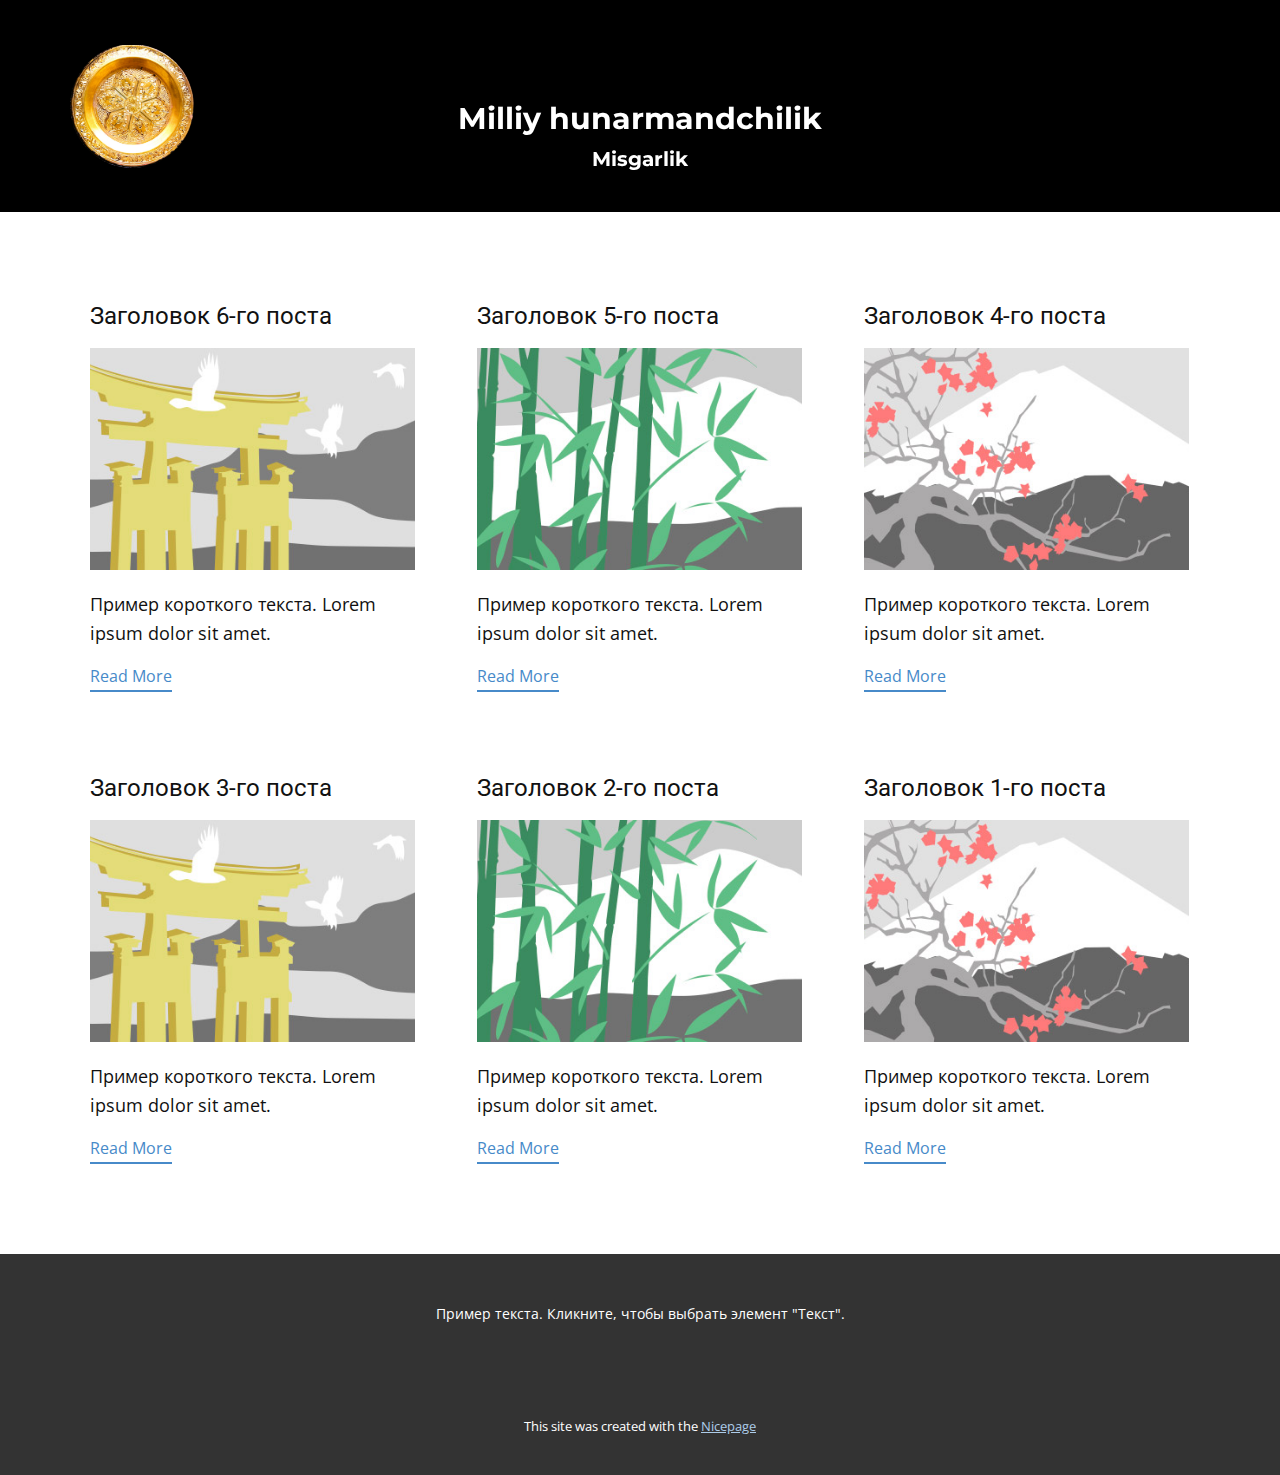
<file: blog/blog.html>
<!DOCTYPE html>
<html style="font-size: 16px;" lang="ru"><head>
    <meta name="viewport" content="width=device-width, initial-scale=1.0">
    <meta charset="utf-8">
    <meta name="keywords" content="">
    <meta name="description" content="">
    <title>Блог</title>
    <link rel="stylesheet" href="../nicepage.css" media="screen">
<link rel="stylesheet" href="../Blog-Template.css" media="screen">
    <script class="u-script" type="text/javascript" src="../jquery-1.9.1.min.js" defer=""></script>
    <script class="u-script" type="text/javascript" src="../nicepage.js" defer=""></script>
    <meta name="generator" content="Nicepage 7.1.1, nicepage.com">
    <link id="u-theme-google-font" rel="stylesheet" href="https://fonts.googleapis.com/css?family=Roboto:100,100i,300,300i,400,400i,500,500i,700,700i,900,900i|Open+Sans:300,300i,400,400i,500,500i,600,600i,700,700i,800,800i">
    <link id="u-page-google-font" rel="stylesheet" href="https://fonts.googleapis.com/css?family=Montserrat:100,100i,200,200i,300,300i,400,400i,500,500i,600,600i,700,700i,800,800i,900,900i">
    
    
    
    <script type="application/ld+json">{
		"@context": "http://schema.org",
		"@type": "Organization",
		"name": "Kandakorlik"
}</script>
    <meta name="theme-color" content="#478ac9">
  <meta data-intl-tel-input-cdn-path="intlTelInput/"></head>
  <body data-path-to-root="./" data-include-products="false" class="u-body u-xl-mode" data-lang="ru"><header class="u-black u-clearfix u-header u-header" id="sec-35ae"><div class="u-clearfix u-sheet u-sheet-1">
        <img class="u-image u-image-circle u-image-contain u-preserve-proportions u-image-1" src="../images/photo_5303040917336349560_y.jpg" alt="" data-image-width="1251" data-image-height="1241">
        <h4 class="u-align-center-xs u-custom-font u-font-montserrat u-text u-text-default-lg u-text-default-md u-text-default-sm u-text-default-xl u-text-1" data-animation-name="customAnimationIn" data-animation-duration="1000" data-animation-delay="0">Milliy hunarmandchilik</h4>
        <p class="u-custom-font u-font-montserrat u-text u-text-default u-text-2" data-animation-name="customAnimationIn" data-animation-duration="1000" data-animation-delay="0">Misgarlik</p>
      </div></header>
    <section class="u-clearfix u-section-1" id="sec-431c">
      <div class="u-clearfix u-sheet u-valign-middle u-sheet-1"><!--blog--><!--blog_options_json--><!--{"type":"Recent","source":"","tags":"","count":""}--><!--/blog_options_json-->
        <div class="u-blog u-expanded-width u-repeater u-repeater-1"><!--blog_post-->
          <div class="u-blog-post u-container-style u-repeater-item u-white u-repeater-item-1">
            <div class="u-container-layout u-similar-container u-valign-top u-container-layout-1"><!--blog_post_header-->
              <h4 class="u-blog-control u-text u-text-1">
                <a class="u-post-header-link" href="../blog/пост-5.html">Заголовок 6-го поста</a>
              </h4><!--/blog_post_header--><!--blog_post_image-->
              <a class="u-post-header-link" href="../blog/пост-5.html"><img alt="" class="u-blog-control u-expanded-width u-image u-image-default u-image-1" src="../images/8ad73f3c.jpeg"></a><!--/blog_post_image--><!--blog_post_content-->
              <div class="u-blog-control u-post-content u-text u-text-2 fr-view">Пример короткого текста. Lorem ipsum dolor sit amet.</div><!--/blog_post_content--><!--blog_post_readmore-->
              <a href="../blog/пост-5.html" class="u-blog-control u-border-2 u-border-palette-1-base u-btn u-btn-rectangle u-button-style u-none u-btn-1"><!--blog_post_readmore_content--><!--options_json--><!--{"content":"Read More","defaultValue":"Читать дальше"}--><!--/options_json-->Read More<!--/blog_post_readmore_content--></a><!--/blog_post_readmore-->
            </div>
          </div><div class="u-blog-post u-container-style u-repeater-item u-video-cover u-white">
            <div class="u-container-layout u-similar-container u-valign-top u-container-layout-2"><!--blog_post_header-->
              <h4 class="u-blog-control u-text u-text-3">
                <a class="u-post-header-link" href="../blog/пост-4.html">Заголовок 5-го поста</a>
              </h4><!--/blog_post_header--><!--blog_post_image-->
              <a class="u-post-header-link" href="../blog/пост-4.html"><img alt="" class="u-blog-control u-expanded-width u-image u-image-default u-image-2" src="../images/68f64b9d.jpeg"></a><!--/blog_post_image--><!--blog_post_content-->
              <div class="u-blog-control u-post-content u-text u-text-4 fr-view">Пример короткого текста. Lorem ipsum dolor sit amet.</div><!--/blog_post_content--><!--blog_post_readmore-->
              <a href="../blog/пост-4.html" class="u-blog-control u-border-2 u-border-palette-1-base u-btn u-btn-rectangle u-button-style u-none u-btn-2"><!--blog_post_readmore_content--><!--options_json--><!--{"content":"Read More","defaultValue":"Читать дальше"}--><!--/options_json-->Read More<!--/blog_post_readmore_content--></a><!--/blog_post_readmore-->
            </div>
          </div><div class="u-blog-post u-container-style u-repeater-item u-video-cover u-white">
            <div class="u-container-layout u-similar-container u-valign-top u-container-layout-3"><!--blog_post_header-->
              <h4 class="u-blog-control u-text u-text-5">
                <a class="u-post-header-link" href="../blog/пост-3.html">Заголовок 4-го поста</a>
              </h4><!--/blog_post_header--><!--blog_post_image-->
              <a class="u-post-header-link" href="../blog/пост-3.html"><img alt="" class="u-blog-control u-expanded-width u-image u-image-default u-image-3" src="../images/0fd3416c.jpeg"></a><!--/blog_post_image--><!--blog_post_content-->
              <div class="u-blog-control u-post-content u-text u-text-6 fr-view">Пример короткого текста. Lorem ipsum dolor sit amet.</div><!--/blog_post_content--><!--blog_post_readmore-->
              <a href="../blog/пост-3.html" class="u-blog-control u-border-2 u-border-palette-1-base u-btn u-btn-rectangle u-button-style u-none u-btn-3"><!--blog_post_readmore_content--><!--options_json--><!--{"content":"Read More","defaultValue":"Читать дальше"}--><!--/options_json-->Read More<!--/blog_post_readmore_content--></a><!--/blog_post_readmore-->
            </div>
          </div><div class="u-blog-post u-container-style u-repeater-item u-white u-repeater-item-1">
            <div class="u-container-layout u-similar-container u-valign-top u-container-layout-1"><!--blog_post_header-->
              <h4 class="u-blog-control u-text u-text-1">
                <a class="u-post-header-link" href="../blog/пост-2.html">Заголовок 3-го поста</a>
              </h4><!--/blog_post_header--><!--blog_post_image-->
              <a class="u-post-header-link" href="../blog/пост-2.html"><img alt="" class="u-blog-control u-expanded-width u-image u-image-default u-image-1" src="../images/8ad73f3c.jpeg"></a><!--/blog_post_image--><!--blog_post_content-->
              <div class="u-blog-control u-post-content u-text u-text-2 fr-view">Пример короткого текста. Lorem ipsum dolor sit amet.</div><!--/blog_post_content--><!--blog_post_readmore-->
              <a href="../blog/пост-2.html" class="u-blog-control u-border-2 u-border-palette-1-base u-btn u-btn-rectangle u-button-style u-none u-btn-1"><!--blog_post_readmore_content--><!--options_json--><!--{"content":"Read More","defaultValue":"Читать дальше"}--><!--/options_json-->Read More<!--/blog_post_readmore_content--></a><!--/blog_post_readmore-->
            </div>
          </div><div class="u-blog-post u-container-style u-repeater-item u-video-cover u-white">
            <div class="u-container-layout u-similar-container u-valign-top u-container-layout-2"><!--blog_post_header-->
              <h4 class="u-blog-control u-text u-text-3">
                <a class="u-post-header-link" href="../blog/пост-1.html">Заголовок 2-го поста</a>
              </h4><!--/blog_post_header--><!--blog_post_image-->
              <a class="u-post-header-link" href="../blog/пост-1.html"><img alt="" class="u-blog-control u-expanded-width u-image u-image-default u-image-2" src="../images/68f64b9d.jpeg"></a><!--/blog_post_image--><!--blog_post_content-->
              <div class="u-blog-control u-post-content u-text u-text-4 fr-view">Пример короткого текста. Lorem ipsum dolor sit amet.</div><!--/blog_post_content--><!--blog_post_readmore-->
              <a href="../blog/пост-1.html" class="u-blog-control u-border-2 u-border-palette-1-base u-btn u-btn-rectangle u-button-style u-none u-btn-2"><!--blog_post_readmore_content--><!--options_json--><!--{"content":"Read More","defaultValue":"Читать дальше"}--><!--/options_json-->Read More<!--/blog_post_readmore_content--></a><!--/blog_post_readmore-->
            </div>
          </div><div class="u-blog-post u-container-style u-repeater-item u-video-cover u-white">
            <div class="u-container-layout u-similar-container u-valign-top u-container-layout-3"><!--blog_post_header-->
              <h4 class="u-blog-control u-text u-text-5">
                <a class="u-post-header-link" href="../blog/пост.html">Заголовок 1-го поста</a>
              </h4><!--/blog_post_header--><!--blog_post_image-->
              <a class="u-post-header-link" href="../blog/пост.html"><img alt="" class="u-blog-control u-expanded-width u-image u-image-default u-image-3" src="../images/0fd3416c.jpeg"></a><!--/blog_post_image--><!--blog_post_content-->
              <div class="u-blog-control u-post-content u-text u-text-6 fr-view">Пример короткого текста. Lorem ipsum dolor sit amet.</div><!--/blog_post_content--><!--blog_post_readmore-->
              <a href="../blog/пост.html" class="u-blog-control u-border-2 u-border-palette-1-base u-btn u-btn-rectangle u-button-style u-none u-btn-3"><!--blog_post_readmore_content--><!--options_json--><!--{"content":"Read More","defaultValue":"Читать дальше"}--><!--/options_json-->Read More<!--/blog_post_readmore_content--></a><!--/blog_post_readmore-->
            </div>
          </div><!--/blog_post--><!--blog_post-->
          <!--/blog_post--><!--blog_post-->
          <!--/blog_post-->
        </div><!--/blog-->
      </div>
    </section>
    
    
    
    <footer class="u-align-center u-clearfix u-container-align-center u-footer u-grey-80 u-footer" id="sec-3c3a"><div class="u-clearfix u-sheet u-sheet-1">
        <p class="u-small-text u-text u-text-variant u-text-1">Пример текста. Кликните, чтобы выбрать элемент "Текст".</p>
      </div></footer>
    <section class="u-backlink u-clearfix u-grey-80">
      <p class="u-text">
        <span>This site was created with the </span>
        <a class="u-link" href="https://nicepage.com/" target="_blank" rel="nofollow">
          <span>Nicepage</span>
        </a>
      </p>
    </section>
  
</body></html>
</file>
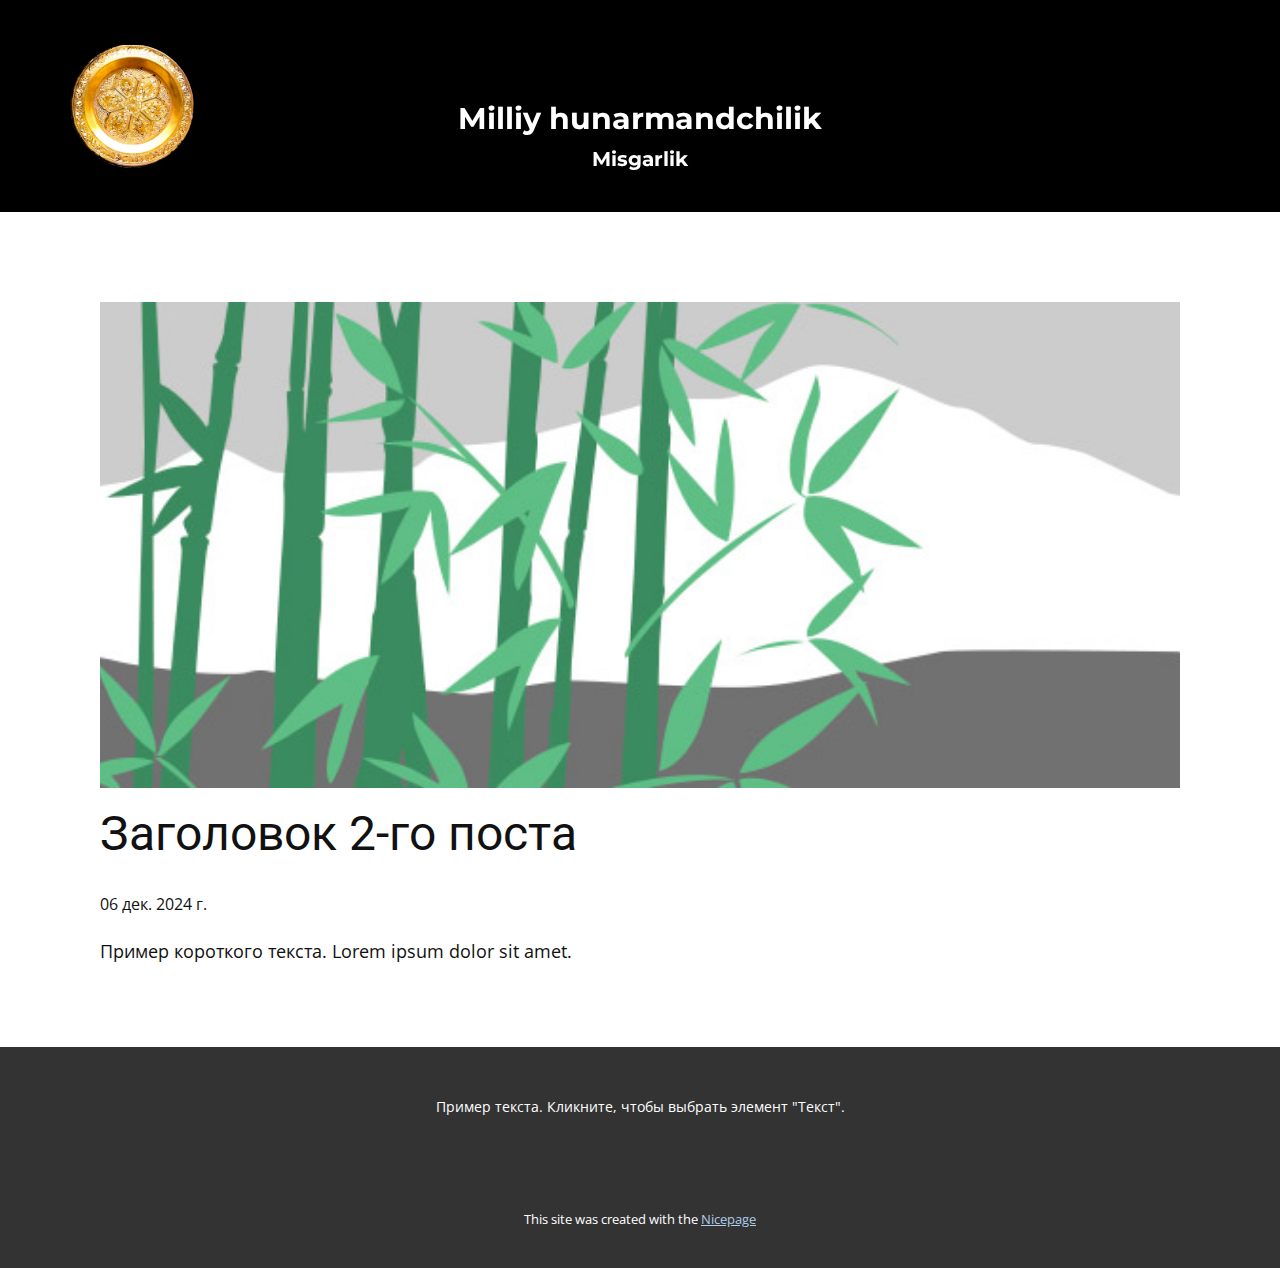
<file: blog/пост-1.html>
<!DOCTYPE html>
<html style="font-size: 16px;" lang="ru"><head>
    <meta name="viewport" content="width=device-width, initial-scale=1.0">
    <meta charset="utf-8">
    <meta name="keywords" content="Заголовок 1-го поста">
    <meta name="description" content="">
    <title>Заголовок 2-го поста</title>
    <link rel="stylesheet" href="../nicepage.css" media="screen">
<link rel="stylesheet" href="../Post-Template.css" media="screen">
    <script class="u-script" type="text/javascript" src="../jquery-1.9.1.min.js" defer=""></script>
    <script class="u-script" type="text/javascript" src="../nicepage.js" defer=""></script>
    <meta name="generator" content="Nicepage 7.1.1, nicepage.com">
    <link id="u-theme-google-font" rel="stylesheet" href="https://fonts.googleapis.com/css?family=Roboto:100,100i,300,300i,400,400i,500,500i,700,700i,900,900i|Open+Sans:300,300i,400,400i,500,500i,600,600i,700,700i,800,800i">
    <link id="u-page-google-font" rel="stylesheet" href="https://fonts.googleapis.com/css?family=Montserrat:100,100i,200,200i,300,300i,400,400i,500,500i,600,600i,700,700i,800,800i,900,900i">
    
    
    
    <script type="application/ld+json">{
		"@context": "http://schema.org",
		"@type": "Organization",
		"name": "Kandakorlik"
}</script>
    <meta name="theme-color" content="#478ac9">
  <meta data-intl-tel-input-cdn-path="intlTelInput/"></head>
  <body data-path-to-root="./" data-include-products="false" class="u-body u-xl-mode" data-lang="ru"><header class="u-black u-clearfix u-header u-header" id="sec-35ae"><div class="u-clearfix u-sheet u-sheet-1">
        <img class="u-image u-image-circle u-image-contain u-preserve-proportions u-image-1" src="../images/photo_5303040917336349560_y.jpg" alt="" data-image-width="1251" data-image-height="1241">
        <h4 class="u-align-center-xs u-custom-font u-font-montserrat u-text u-text-default-lg u-text-default-md u-text-default-sm u-text-default-xl u-text-1" data-animation-name="customAnimationIn" data-animation-duration="1000" data-animation-delay="0">Milliy hunarmandchilik</h4>
        <p class="u-custom-font u-font-montserrat u-text u-text-default u-text-2" data-animation-name="customAnimationIn" data-animation-duration="1000" data-animation-delay="0">Misgarlik</p>
      </div></header>
    <section class="u-align-center u-clearfix u-section-1" id="sec-89d8">
      <div class="u-clearfix u-sheet u-valign-middle-md u-valign-middle-sm u-valign-middle-xs u-sheet-1"><!--post_details--><!--post_details_options_json--><!--{"source":""}--><!--/post_details_options_json--><!--blog_post-->
        <div class="u-container-style u-expanded-width u-post-details u-post-details-1">
          <div class="u-container-layout u-valign-middle u-container-layout-1"><!--blog_post_image-->
            <img alt="" class="u-blog-control u-expanded-width u-image u-image-default u-image-1" src="../images/68f64b9d.jpeg"><!--/blog_post_image--><!--blog_post_header-->
            <h2 class="u-blog-control u-text u-text-1">Заголовок 2-го поста</h2><!--/blog_post_header--><!--blog_post_metadata-->
            <div class="u-blog-control u-metadata u-metadata-1"><!--blog_post_metadata_date-->
              <span class="u-meta-date u-meta-icon">06 дек. 2024 г.</span><!--/blog_post_metadata_date--><!--blog_post_metadata_category-->
              <!--/blog_post_metadata_category--><!--blog_post_metadata_comments-->
              <!--/blog_post_metadata_comments-->
            </div><!--/blog_post_metadata--><!--blog_post_content-->
            <div class="u-align-justify u-blog-control u-post-content u-text u-text-2 fr-view">
  <p>Пример короткого текста. Lorem ipsum dolor sit amet.</p>
  </div><!--/blog_post_content-->
          </div>
        </div><!--/blog_post--><!--/post_details-->
      </div>
    </section>
    
    
    
    <footer class="u-align-center u-clearfix u-container-align-center u-footer u-grey-80 u-footer" id="sec-3c3a"><div class="u-clearfix u-sheet u-sheet-1">
        <p class="u-small-text u-text u-text-variant u-text-1">Пример текста. Кликните, чтобы выбрать элемент "Текст".</p>
      </div></footer>
    <section class="u-backlink u-clearfix u-grey-80">
      <p class="u-text">
        <span>This site was created with the </span>
        <a class="u-link" href="https://nicepage.com/" target="_blank" rel="nofollow">
          <span>Nicepage</span>
        </a>
      </p>
    </section>
  
</body></html>
</file>
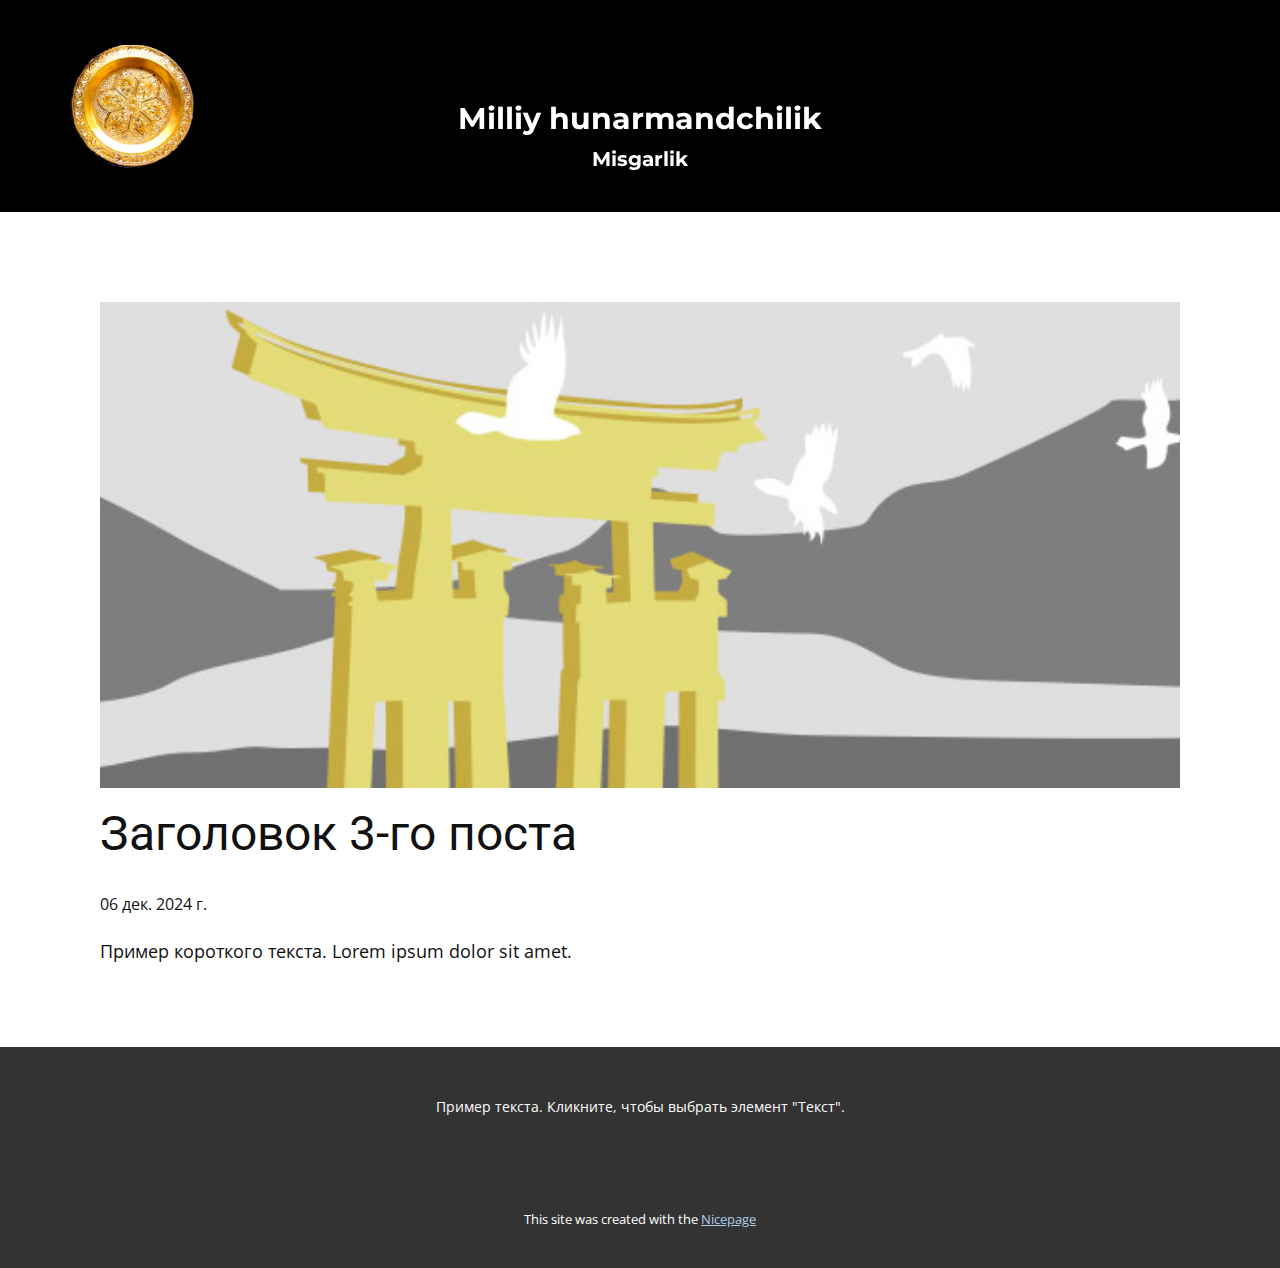
<file: blog/пост-2.html>
<!DOCTYPE html>
<html style="font-size: 16px;" lang="ru"><head>
    <meta name="viewport" content="width=device-width, initial-scale=1.0">
    <meta charset="utf-8">
    <meta name="keywords" content="Заголовок 1-го поста">
    <meta name="description" content="">
    <title>Заголовок 3-го поста</title>
    <link rel="stylesheet" href="../nicepage.css" media="screen">
<link rel="stylesheet" href="../Post-Template.css" media="screen">
    <script class="u-script" type="text/javascript" src="../jquery-1.9.1.min.js" defer=""></script>
    <script class="u-script" type="text/javascript" src="../nicepage.js" defer=""></script>
    <meta name="generator" content="Nicepage 7.1.1, nicepage.com">
    <link id="u-theme-google-font" rel="stylesheet" href="https://fonts.googleapis.com/css?family=Roboto:100,100i,300,300i,400,400i,500,500i,700,700i,900,900i|Open+Sans:300,300i,400,400i,500,500i,600,600i,700,700i,800,800i">
    <link id="u-page-google-font" rel="stylesheet" href="https://fonts.googleapis.com/css?family=Montserrat:100,100i,200,200i,300,300i,400,400i,500,500i,600,600i,700,700i,800,800i,900,900i">
    
    
    
    <script type="application/ld+json">{
		"@context": "http://schema.org",
		"@type": "Organization",
		"name": "Kandakorlik"
}</script>
    <meta name="theme-color" content="#478ac9">
  <meta data-intl-tel-input-cdn-path="intlTelInput/"></head>
  <body data-path-to-root="./" data-include-products="false" class="u-body u-xl-mode" data-lang="ru"><header class="u-black u-clearfix u-header u-header" id="sec-35ae"><div class="u-clearfix u-sheet u-sheet-1">
        <img class="u-image u-image-circle u-image-contain u-preserve-proportions u-image-1" src="../images/photo_5303040917336349560_y.jpg" alt="" data-image-width="1251" data-image-height="1241">
        <h4 class="u-align-center-xs u-custom-font u-font-montserrat u-text u-text-default-lg u-text-default-md u-text-default-sm u-text-default-xl u-text-1" data-animation-name="customAnimationIn" data-animation-duration="1000" data-animation-delay="0">Milliy hunarmandchilik</h4>
        <p class="u-custom-font u-font-montserrat u-text u-text-default u-text-2" data-animation-name="customAnimationIn" data-animation-duration="1000" data-animation-delay="0">Misgarlik</p>
      </div></header>
    <section class="u-align-center u-clearfix u-section-1" id="sec-89d8">
      <div class="u-clearfix u-sheet u-valign-middle-md u-valign-middle-sm u-valign-middle-xs u-sheet-1"><!--post_details--><!--post_details_options_json--><!--{"source":""}--><!--/post_details_options_json--><!--blog_post-->
        <div class="u-container-style u-expanded-width u-post-details u-post-details-1">
          <div class="u-container-layout u-valign-middle u-container-layout-1"><!--blog_post_image-->
            <img alt="" class="u-blog-control u-expanded-width u-image u-image-default u-image-1" src="../images/8ad73f3c.jpeg"><!--/blog_post_image--><!--blog_post_header-->
            <h2 class="u-blog-control u-text u-text-1">Заголовок 3-го поста</h2><!--/blog_post_header--><!--blog_post_metadata-->
            <div class="u-blog-control u-metadata u-metadata-1"><!--blog_post_metadata_date-->
              <span class="u-meta-date u-meta-icon">06 дек. 2024 г.</span><!--/blog_post_metadata_date--><!--blog_post_metadata_category-->
              <!--/blog_post_metadata_category--><!--blog_post_metadata_comments-->
              <!--/blog_post_metadata_comments-->
            </div><!--/blog_post_metadata--><!--blog_post_content-->
            <div class="u-align-justify u-blog-control u-post-content u-text u-text-2 fr-view">
  <p>Пример короткого текста. Lorem ipsum dolor sit amet.</p>
  </div><!--/blog_post_content-->
          </div>
        </div><!--/blog_post--><!--/post_details-->
      </div>
    </section>
    
    
    
    <footer class="u-align-center u-clearfix u-container-align-center u-footer u-grey-80 u-footer" id="sec-3c3a"><div class="u-clearfix u-sheet u-sheet-1">
        <p class="u-small-text u-text u-text-variant u-text-1">Пример текста. Кликните, чтобы выбрать элемент "Текст".</p>
      </div></footer>
    <section class="u-backlink u-clearfix u-grey-80">
      <p class="u-text">
        <span>This site was created with the </span>
        <a class="u-link" href="https://nicepage.com/" target="_blank" rel="nofollow">
          <span>Nicepage</span>
        </a>
      </p>
    </section>
  
</body></html>
</file>
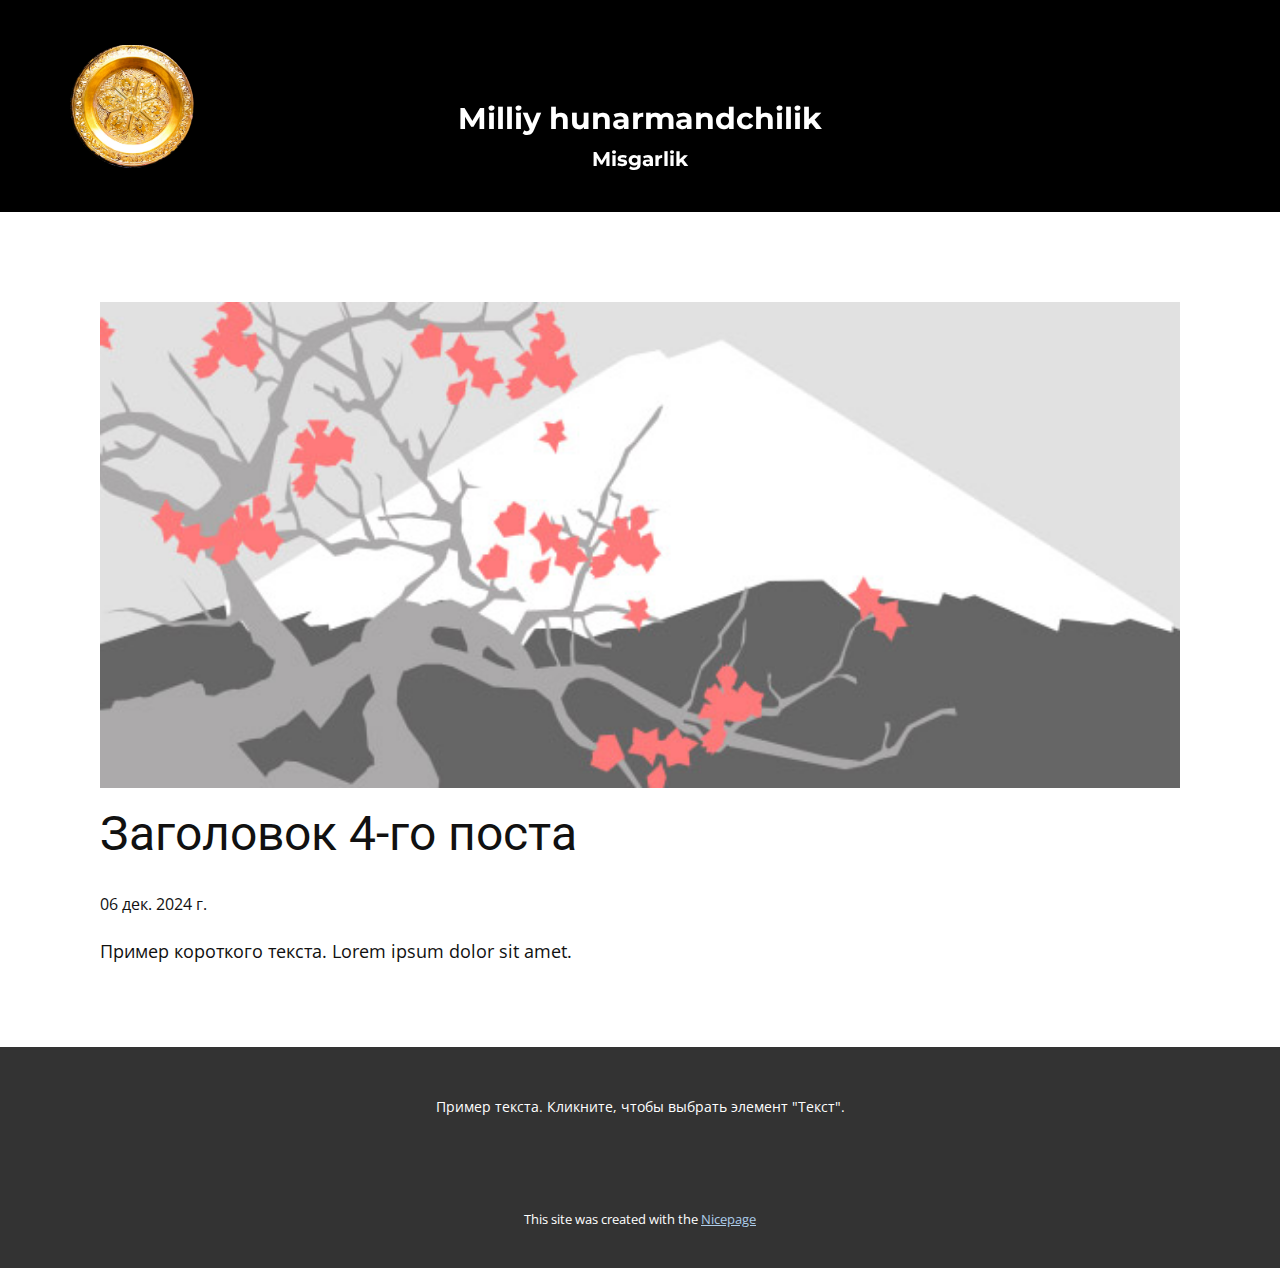
<file: blog/пост-3.html>
<!DOCTYPE html>
<html style="font-size: 16px;" lang="ru"><head>
    <meta name="viewport" content="width=device-width, initial-scale=1.0">
    <meta charset="utf-8">
    <meta name="keywords" content="Заголовок 1-го поста">
    <meta name="description" content="">
    <title>Заголовок 4-го поста</title>
    <link rel="stylesheet" href="../nicepage.css" media="screen">
<link rel="stylesheet" href="../Post-Template.css" media="screen">
    <script class="u-script" type="text/javascript" src="../jquery-1.9.1.min.js" defer=""></script>
    <script class="u-script" type="text/javascript" src="../nicepage.js" defer=""></script>
    <meta name="generator" content="Nicepage 7.1.1, nicepage.com">
    <link id="u-theme-google-font" rel="stylesheet" href="https://fonts.googleapis.com/css?family=Roboto:100,100i,300,300i,400,400i,500,500i,700,700i,900,900i|Open+Sans:300,300i,400,400i,500,500i,600,600i,700,700i,800,800i">
    <link id="u-page-google-font" rel="stylesheet" href="https://fonts.googleapis.com/css?family=Montserrat:100,100i,200,200i,300,300i,400,400i,500,500i,600,600i,700,700i,800,800i,900,900i">
    
    
    
    <script type="application/ld+json">{
		"@context": "http://schema.org",
		"@type": "Organization",
		"name": "Kandakorlik"
}</script>
    <meta name="theme-color" content="#478ac9">
  <meta data-intl-tel-input-cdn-path="intlTelInput/"></head>
  <body data-path-to-root="./" data-include-products="false" class="u-body u-xl-mode" data-lang="ru"><header class="u-black u-clearfix u-header u-header" id="sec-35ae"><div class="u-clearfix u-sheet u-sheet-1">
        <img class="u-image u-image-circle u-image-contain u-preserve-proportions u-image-1" src="../images/photo_5303040917336349560_y.jpg" alt="" data-image-width="1251" data-image-height="1241">
        <h4 class="u-align-center-xs u-custom-font u-font-montserrat u-text u-text-default-lg u-text-default-md u-text-default-sm u-text-default-xl u-text-1" data-animation-name="customAnimationIn" data-animation-duration="1000" data-animation-delay="0">Milliy hunarmandchilik</h4>
        <p class="u-custom-font u-font-montserrat u-text u-text-default u-text-2" data-animation-name="customAnimationIn" data-animation-duration="1000" data-animation-delay="0">Misgarlik</p>
      </div></header>
    <section class="u-align-center u-clearfix u-section-1" id="sec-89d8">
      <div class="u-clearfix u-sheet u-valign-middle-md u-valign-middle-sm u-valign-middle-xs u-sheet-1"><!--post_details--><!--post_details_options_json--><!--{"source":""}--><!--/post_details_options_json--><!--blog_post-->
        <div class="u-container-style u-expanded-width u-post-details u-post-details-1">
          <div class="u-container-layout u-valign-middle u-container-layout-1"><!--blog_post_image-->
            <img alt="" class="u-blog-control u-expanded-width u-image u-image-default u-image-1" src="../images/0fd3416c.jpeg"><!--/blog_post_image--><!--blog_post_header-->
            <h2 class="u-blog-control u-text u-text-1">Заголовок 4-го поста</h2><!--/blog_post_header--><!--blog_post_metadata-->
            <div class="u-blog-control u-metadata u-metadata-1"><!--blog_post_metadata_date-->
              <span class="u-meta-date u-meta-icon">06 дек. 2024 г.</span><!--/blog_post_metadata_date--><!--blog_post_metadata_category-->
              <!--/blog_post_metadata_category--><!--blog_post_metadata_comments-->
              <!--/blog_post_metadata_comments-->
            </div><!--/blog_post_metadata--><!--blog_post_content-->
            <div class="u-align-justify u-blog-control u-post-content u-text u-text-2 fr-view">
  <p>Пример короткого текста. Lorem ipsum dolor sit amet.</p>
  </div><!--/blog_post_content-->
          </div>
        </div><!--/blog_post--><!--/post_details-->
      </div>
    </section>
    
    
    
    <footer class="u-align-center u-clearfix u-container-align-center u-footer u-grey-80 u-footer" id="sec-3c3a"><div class="u-clearfix u-sheet u-sheet-1">
        <p class="u-small-text u-text u-text-variant u-text-1">Пример текста. Кликните, чтобы выбрать элемент "Текст".</p>
      </div></footer>
    <section class="u-backlink u-clearfix u-grey-80">
      <p class="u-text">
        <span>This site was created with the </span>
        <a class="u-link" href="https://nicepage.com/" target="_blank" rel="nofollow">
          <span>Nicepage</span>
        </a>
      </p>
    </section>
  
</body></html>
</file>
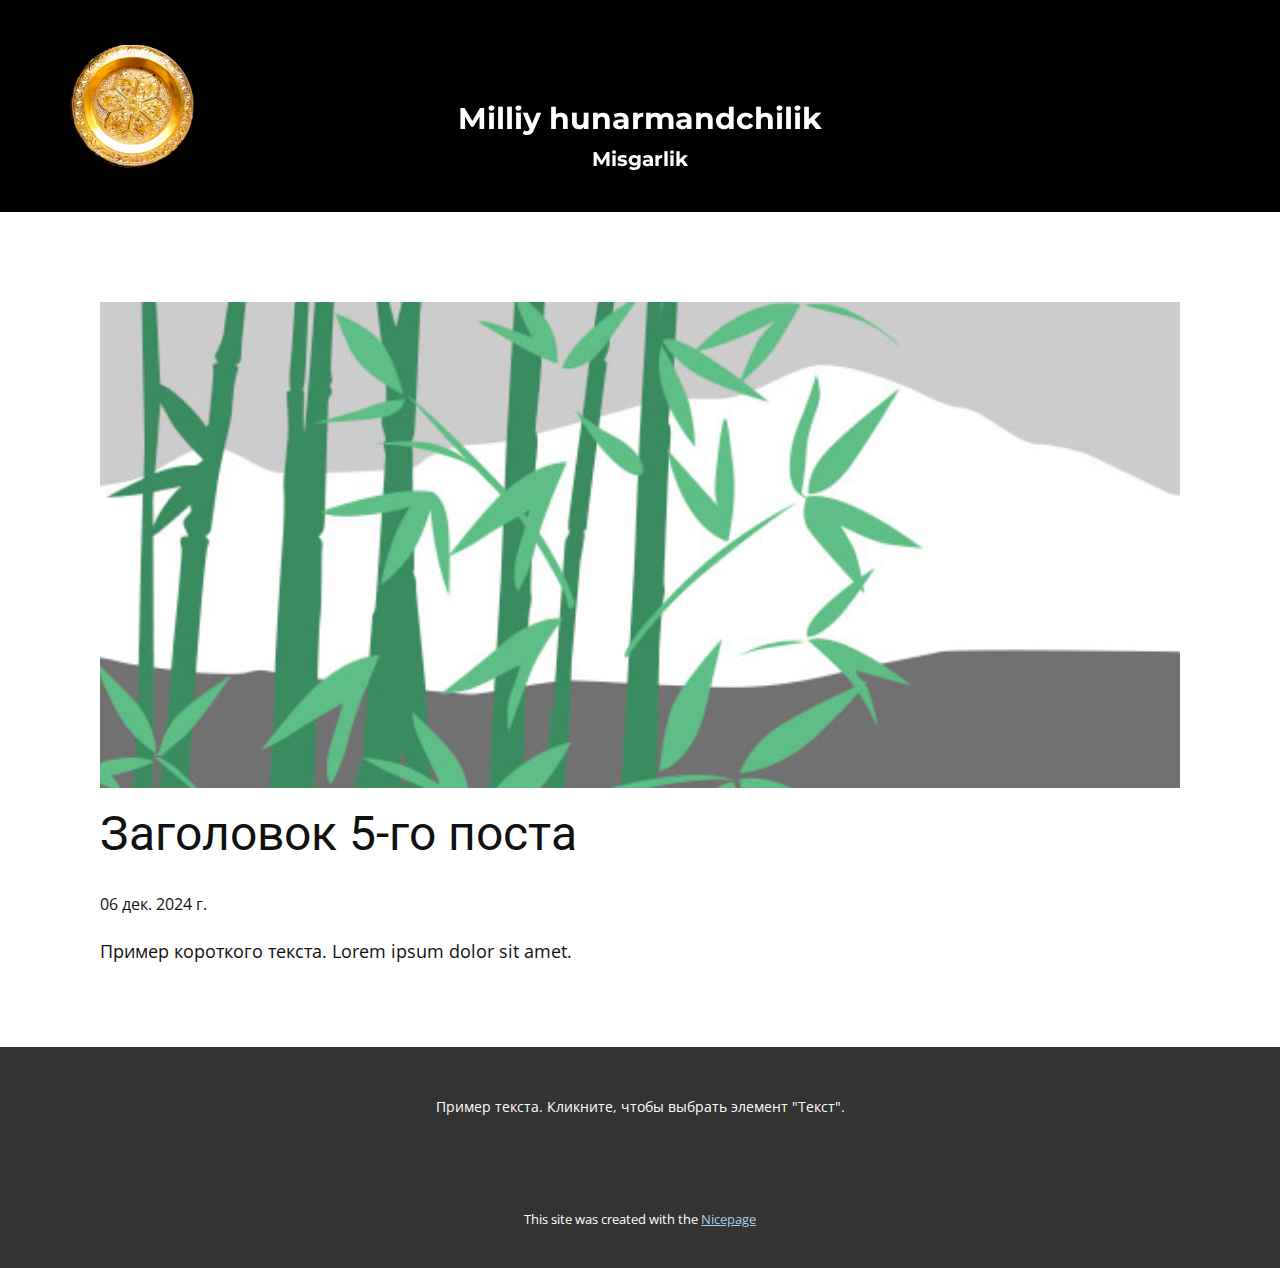
<file: blog/пост-4.html>
<!DOCTYPE html>
<html style="font-size: 16px;" lang="ru"><head>
    <meta name="viewport" content="width=device-width, initial-scale=1.0">
    <meta charset="utf-8">
    <meta name="keywords" content="Заголовок 1-го поста">
    <meta name="description" content="">
    <title>Заголовок 5-го поста</title>
    <link rel="stylesheet" href="../nicepage.css" media="screen">
<link rel="stylesheet" href="../Post-Template.css" media="screen">
    <script class="u-script" type="text/javascript" src="../jquery-1.9.1.min.js" defer=""></script>
    <script class="u-script" type="text/javascript" src="../nicepage.js" defer=""></script>
    <meta name="generator" content="Nicepage 7.1.1, nicepage.com">
    <link id="u-theme-google-font" rel="stylesheet" href="https://fonts.googleapis.com/css?family=Roboto:100,100i,300,300i,400,400i,500,500i,700,700i,900,900i|Open+Sans:300,300i,400,400i,500,500i,600,600i,700,700i,800,800i">
    <link id="u-page-google-font" rel="stylesheet" href="https://fonts.googleapis.com/css?family=Montserrat:100,100i,200,200i,300,300i,400,400i,500,500i,600,600i,700,700i,800,800i,900,900i">
    
    
    
    <script type="application/ld+json">{
		"@context": "http://schema.org",
		"@type": "Organization",
		"name": "Kandakorlik"
}</script>
    <meta name="theme-color" content="#478ac9">
  <meta data-intl-tel-input-cdn-path="intlTelInput/"></head>
  <body data-path-to-root="./" data-include-products="false" class="u-body u-xl-mode" data-lang="ru"><header class="u-black u-clearfix u-header u-header" id="sec-35ae"><div class="u-clearfix u-sheet u-sheet-1">
        <img class="u-image u-image-circle u-image-contain u-preserve-proportions u-image-1" src="../images/photo_5303040917336349560_y.jpg" alt="" data-image-width="1251" data-image-height="1241">
        <h4 class="u-align-center-xs u-custom-font u-font-montserrat u-text u-text-default-lg u-text-default-md u-text-default-sm u-text-default-xl u-text-1" data-animation-name="customAnimationIn" data-animation-duration="1000" data-animation-delay="0">Milliy hunarmandchilik</h4>
        <p class="u-custom-font u-font-montserrat u-text u-text-default u-text-2" data-animation-name="customAnimationIn" data-animation-duration="1000" data-animation-delay="0">Misgarlik</p>
      </div></header>
    <section class="u-align-center u-clearfix u-section-1" id="sec-89d8">
      <div class="u-clearfix u-sheet u-valign-middle-md u-valign-middle-sm u-valign-middle-xs u-sheet-1"><!--post_details--><!--post_details_options_json--><!--{"source":""}--><!--/post_details_options_json--><!--blog_post-->
        <div class="u-container-style u-expanded-width u-post-details u-post-details-1">
          <div class="u-container-layout u-valign-middle u-container-layout-1"><!--blog_post_image-->
            <img alt="" class="u-blog-control u-expanded-width u-image u-image-default u-image-1" src="../images/68f64b9d.jpeg"><!--/blog_post_image--><!--blog_post_header-->
            <h2 class="u-blog-control u-text u-text-1">Заголовок 5-го поста</h2><!--/blog_post_header--><!--blog_post_metadata-->
            <div class="u-blog-control u-metadata u-metadata-1"><!--blog_post_metadata_date-->
              <span class="u-meta-date u-meta-icon">06 дек. 2024 г.</span><!--/blog_post_metadata_date--><!--blog_post_metadata_category-->
              <!--/blog_post_metadata_category--><!--blog_post_metadata_comments-->
              <!--/blog_post_metadata_comments-->
            </div><!--/blog_post_metadata--><!--blog_post_content-->
            <div class="u-align-justify u-blog-control u-post-content u-text u-text-2 fr-view">
  <p>Пример короткого текста. Lorem ipsum dolor sit amet.</p>
  </div><!--/blog_post_content-->
          </div>
        </div><!--/blog_post--><!--/post_details-->
      </div>
    </section>
    
    
    
    <footer class="u-align-center u-clearfix u-container-align-center u-footer u-grey-80 u-footer" id="sec-3c3a"><div class="u-clearfix u-sheet u-sheet-1">
        <p class="u-small-text u-text u-text-variant u-text-1">Пример текста. Кликните, чтобы выбрать элемент "Текст".</p>
      </div></footer>
    <section class="u-backlink u-clearfix u-grey-80">
      <p class="u-text">
        <span>This site was created with the </span>
        <a class="u-link" href="https://nicepage.com/" target="_blank" rel="nofollow">
          <span>Nicepage</span>
        </a>
      </p>
    </section>
  
</body></html>
</file>
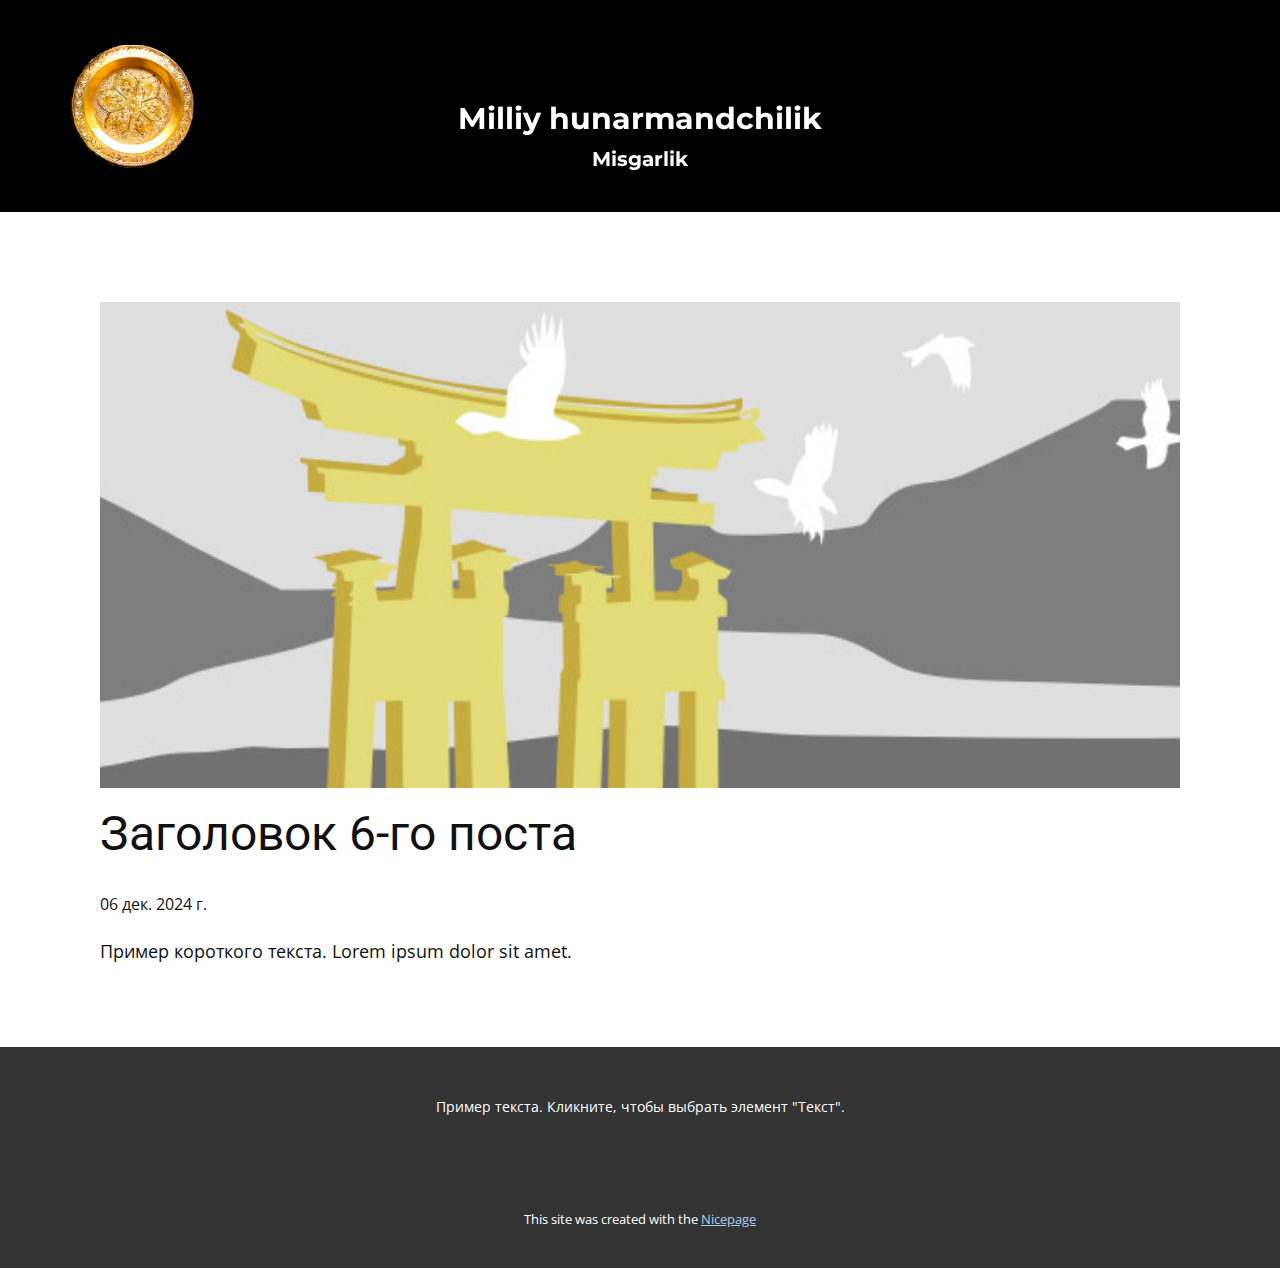
<file: blog/пост-5.html>
<!DOCTYPE html>
<html style="font-size: 16px;" lang="ru"><head>
    <meta name="viewport" content="width=device-width, initial-scale=1.0">
    <meta charset="utf-8">
    <meta name="keywords" content="Заголовок 1-го поста">
    <meta name="description" content="">
    <title>Заголовок 6-го поста</title>
    <link rel="stylesheet" href="../nicepage.css" media="screen">
<link rel="stylesheet" href="../Post-Template.css" media="screen">
    <script class="u-script" type="text/javascript" src="../jquery-1.9.1.min.js" defer=""></script>
    <script class="u-script" type="text/javascript" src="../nicepage.js" defer=""></script>
    <meta name="generator" content="Nicepage 7.1.1, nicepage.com">
    <link id="u-theme-google-font" rel="stylesheet" href="https://fonts.googleapis.com/css?family=Roboto:100,100i,300,300i,400,400i,500,500i,700,700i,900,900i|Open+Sans:300,300i,400,400i,500,500i,600,600i,700,700i,800,800i">
    <link id="u-page-google-font" rel="stylesheet" href="https://fonts.googleapis.com/css?family=Montserrat:100,100i,200,200i,300,300i,400,400i,500,500i,600,600i,700,700i,800,800i,900,900i">
    
    
    
    <script type="application/ld+json">{
		"@context": "http://schema.org",
		"@type": "Organization",
		"name": "Kandakorlik"
}</script>
    <meta name="theme-color" content="#478ac9">
  <meta data-intl-tel-input-cdn-path="intlTelInput/"></head>
  <body data-path-to-root="./" data-include-products="false" class="u-body u-xl-mode" data-lang="ru"><header class="u-black u-clearfix u-header u-header" id="sec-35ae"><div class="u-clearfix u-sheet u-sheet-1">
        <img class="u-image u-image-circle u-image-contain u-preserve-proportions u-image-1" src="../images/photo_5303040917336349560_y.jpg" alt="" data-image-width="1251" data-image-height="1241">
        <h4 class="u-align-center-xs u-custom-font u-font-montserrat u-text u-text-default-lg u-text-default-md u-text-default-sm u-text-default-xl u-text-1" data-animation-name="customAnimationIn" data-animation-duration="1000" data-animation-delay="0">Milliy hunarmandchilik</h4>
        <p class="u-custom-font u-font-montserrat u-text u-text-default u-text-2" data-animation-name="customAnimationIn" data-animation-duration="1000" data-animation-delay="0">Misgarlik</p>
      </div></header>
    <section class="u-align-center u-clearfix u-section-1" id="sec-89d8">
      <div class="u-clearfix u-sheet u-valign-middle-md u-valign-middle-sm u-valign-middle-xs u-sheet-1"><!--post_details--><!--post_details_options_json--><!--{"source":""}--><!--/post_details_options_json--><!--blog_post-->
        <div class="u-container-style u-expanded-width u-post-details u-post-details-1">
          <div class="u-container-layout u-valign-middle u-container-layout-1"><!--blog_post_image-->
            <img alt="" class="u-blog-control u-expanded-width u-image u-image-default u-image-1" src="../images/8ad73f3c.jpeg"><!--/blog_post_image--><!--blog_post_header-->
            <h2 class="u-blog-control u-text u-text-1">Заголовок 6-го поста</h2><!--/blog_post_header--><!--blog_post_metadata-->
            <div class="u-blog-control u-metadata u-metadata-1"><!--blog_post_metadata_date-->
              <span class="u-meta-date u-meta-icon">06 дек. 2024 г.</span><!--/blog_post_metadata_date--><!--blog_post_metadata_category-->
              <!--/blog_post_metadata_category--><!--blog_post_metadata_comments-->
              <!--/blog_post_metadata_comments-->
            </div><!--/blog_post_metadata--><!--blog_post_content-->
            <div class="u-align-justify u-blog-control u-post-content u-text u-text-2 fr-view">
  <p>Пример короткого текста. Lorem ipsum dolor sit amet.</p>
  </div><!--/blog_post_content-->
          </div>
        </div><!--/blog_post--><!--/post_details-->
      </div>
    </section>
    
    
    
    <footer class="u-align-center u-clearfix u-container-align-center u-footer u-grey-80 u-footer" id="sec-3c3a"><div class="u-clearfix u-sheet u-sheet-1">
        <p class="u-small-text u-text u-text-variant u-text-1">Пример текста. Кликните, чтобы выбрать элемент "Текст".</p>
      </div></footer>
    <section class="u-backlink u-clearfix u-grey-80">
      <p class="u-text">
        <span>This site was created with the </span>
        <a class="u-link" href="https://nicepage.com/" target="_blank" rel="nofollow">
          <span>Nicepage</span>
        </a>
      </p>
    </section>
  
</body></html>
</file>
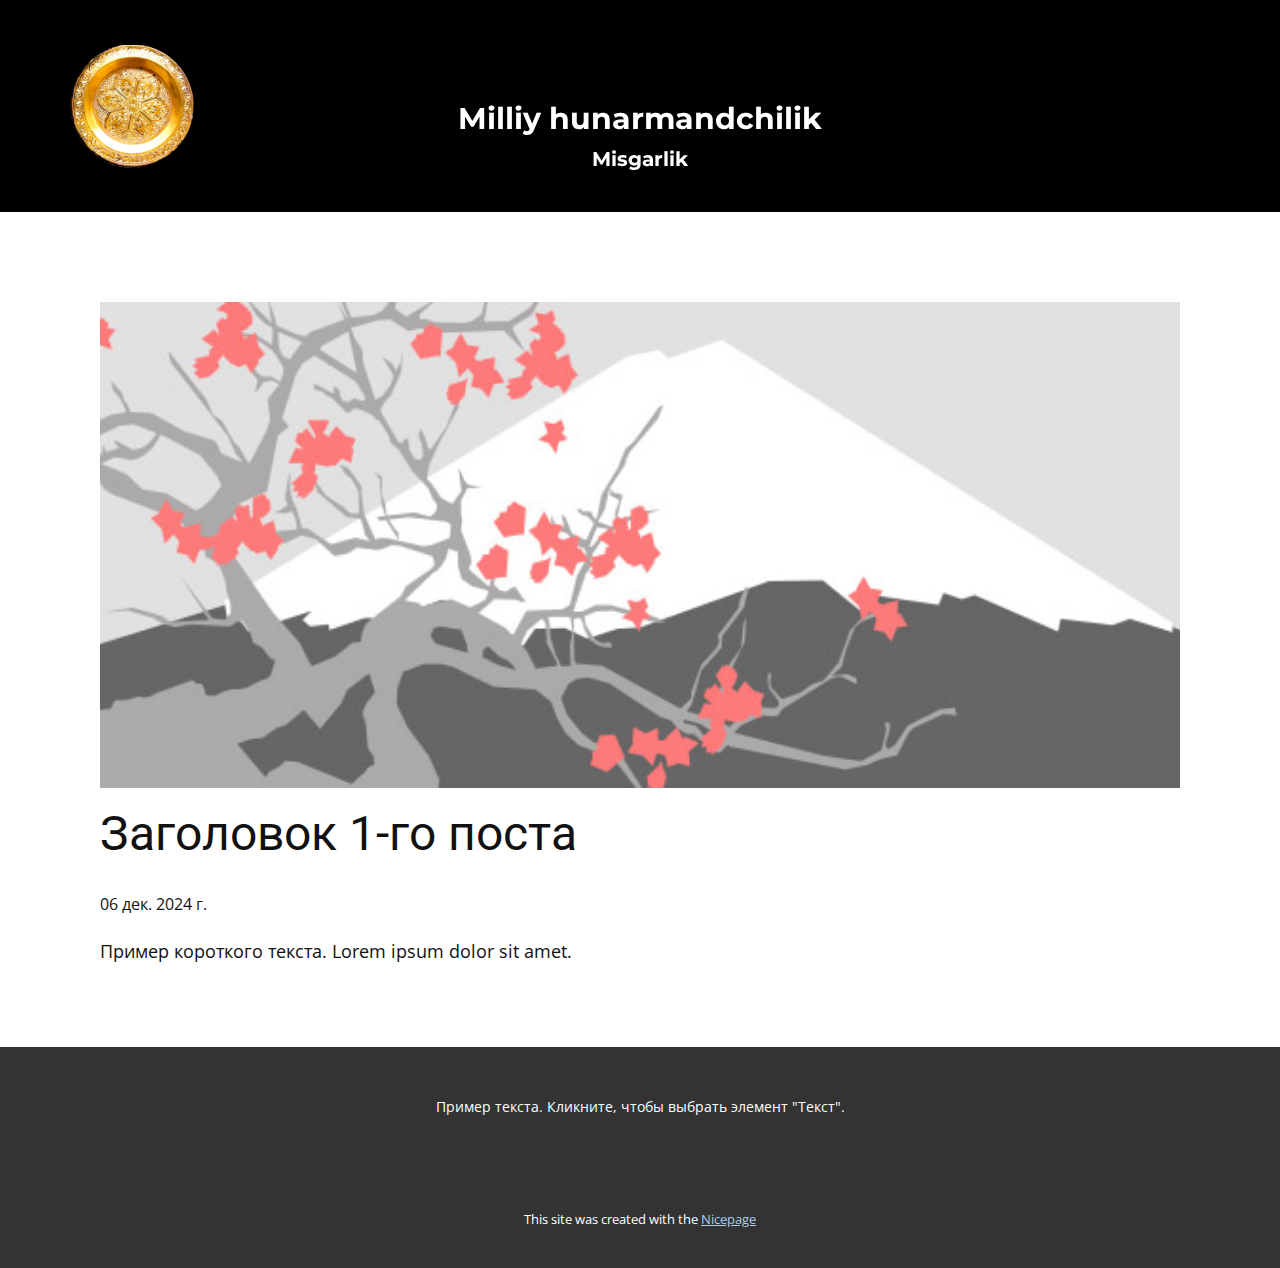
<file: blog/пост.html>
<!DOCTYPE html>
<html style="font-size: 16px;" lang="ru"><head>
    <meta name="viewport" content="width=device-width, initial-scale=1.0">
    <meta charset="utf-8">
    <meta name="keywords" content="Заголовок 1-го поста">
    <meta name="description" content="">
    <title>Заголовок 1-го поста</title>
    <link rel="stylesheet" href="../nicepage.css" media="screen">
<link rel="stylesheet" href="../Post-Template.css" media="screen">
    <script class="u-script" type="text/javascript" src="../jquery-1.9.1.min.js" defer=""></script>
    <script class="u-script" type="text/javascript" src="../nicepage.js" defer=""></script>
    <meta name="generator" content="Nicepage 7.1.1, nicepage.com">
    <link id="u-theme-google-font" rel="stylesheet" href="https://fonts.googleapis.com/css?family=Roboto:100,100i,300,300i,400,400i,500,500i,700,700i,900,900i|Open+Sans:300,300i,400,400i,500,500i,600,600i,700,700i,800,800i">
    <link id="u-page-google-font" rel="stylesheet" href="https://fonts.googleapis.com/css?family=Montserrat:100,100i,200,200i,300,300i,400,400i,500,500i,600,600i,700,700i,800,800i,900,900i">
    
    
    
    <script type="application/ld+json">{
		"@context": "http://schema.org",
		"@type": "Organization",
		"name": "Kandakorlik"
}</script>
    <meta name="theme-color" content="#478ac9">
  <meta data-intl-tel-input-cdn-path="intlTelInput/"></head>
  <body data-path-to-root="./" data-include-products="false" class="u-body u-xl-mode" data-lang="ru"><header class="u-black u-clearfix u-header u-header" id="sec-35ae"><div class="u-clearfix u-sheet u-sheet-1">
        <img class="u-image u-image-circle u-image-contain u-preserve-proportions u-image-1" src="../images/photo_5303040917336349560_y.jpg" alt="" data-image-width="1251" data-image-height="1241">
        <h4 class="u-align-center-xs u-custom-font u-font-montserrat u-text u-text-default-lg u-text-default-md u-text-default-sm u-text-default-xl u-text-1" data-animation-name="customAnimationIn" data-animation-duration="1000" data-animation-delay="0">Milliy hunarmandchilik</h4>
        <p class="u-custom-font u-font-montserrat u-text u-text-default u-text-2" data-animation-name="customAnimationIn" data-animation-duration="1000" data-animation-delay="0">Misgarlik</p>
      </div></header>
    <section class="u-align-center u-clearfix u-section-1" id="sec-89d8">
      <div class="u-clearfix u-sheet u-valign-middle-md u-valign-middle-sm u-valign-middle-xs u-sheet-1"><!--post_details--><!--post_details_options_json--><!--{"source":""}--><!--/post_details_options_json--><!--blog_post-->
        <div class="u-container-style u-expanded-width u-post-details u-post-details-1">
          <div class="u-container-layout u-valign-middle u-container-layout-1"><!--blog_post_image-->
            <img alt="" class="u-blog-control u-expanded-width u-image u-image-default u-image-1" src="../images/0fd3416c.jpeg"><!--/blog_post_image--><!--blog_post_header-->
            <h2 class="u-blog-control u-text u-text-1">Заголовок 1-го поста</h2><!--/blog_post_header--><!--blog_post_metadata-->
            <div class="u-blog-control u-metadata u-metadata-1"><!--blog_post_metadata_date-->
              <span class="u-meta-date u-meta-icon">06 дек. 2024 г.</span><!--/blog_post_metadata_date--><!--blog_post_metadata_category-->
              <!--/blog_post_metadata_category--><!--blog_post_metadata_comments-->
              <!--/blog_post_metadata_comments-->
            </div><!--/blog_post_metadata--><!--blog_post_content-->
            <div class="u-align-justify u-blog-control u-post-content u-text u-text-2 fr-view">
  <p>Пример короткого текста. Lorem ipsum dolor sit amet.</p>
  </div><!--/blog_post_content-->
          </div>
        </div><!--/blog_post--><!--/post_details-->
      </div>
    </section>
    
    
    
    <footer class="u-align-center u-clearfix u-container-align-center u-footer u-grey-80 u-footer" id="sec-3c3a"><div class="u-clearfix u-sheet u-sheet-1">
        <p class="u-small-text u-text u-text-variant u-text-1">Пример текста. Кликните, чтобы выбрать элемент "Текст".</p>
      </div></footer>
    <section class="u-backlink u-clearfix u-grey-80">
      <p class="u-text">
        <span>This site was created with the </span>
        <a class="u-link" href="https://nicepage.com/" target="_blank" rel="nofollow">
          <span>Nicepage</span>
        </a>
      </p>
    </section>
  
</body></html>
</file>
